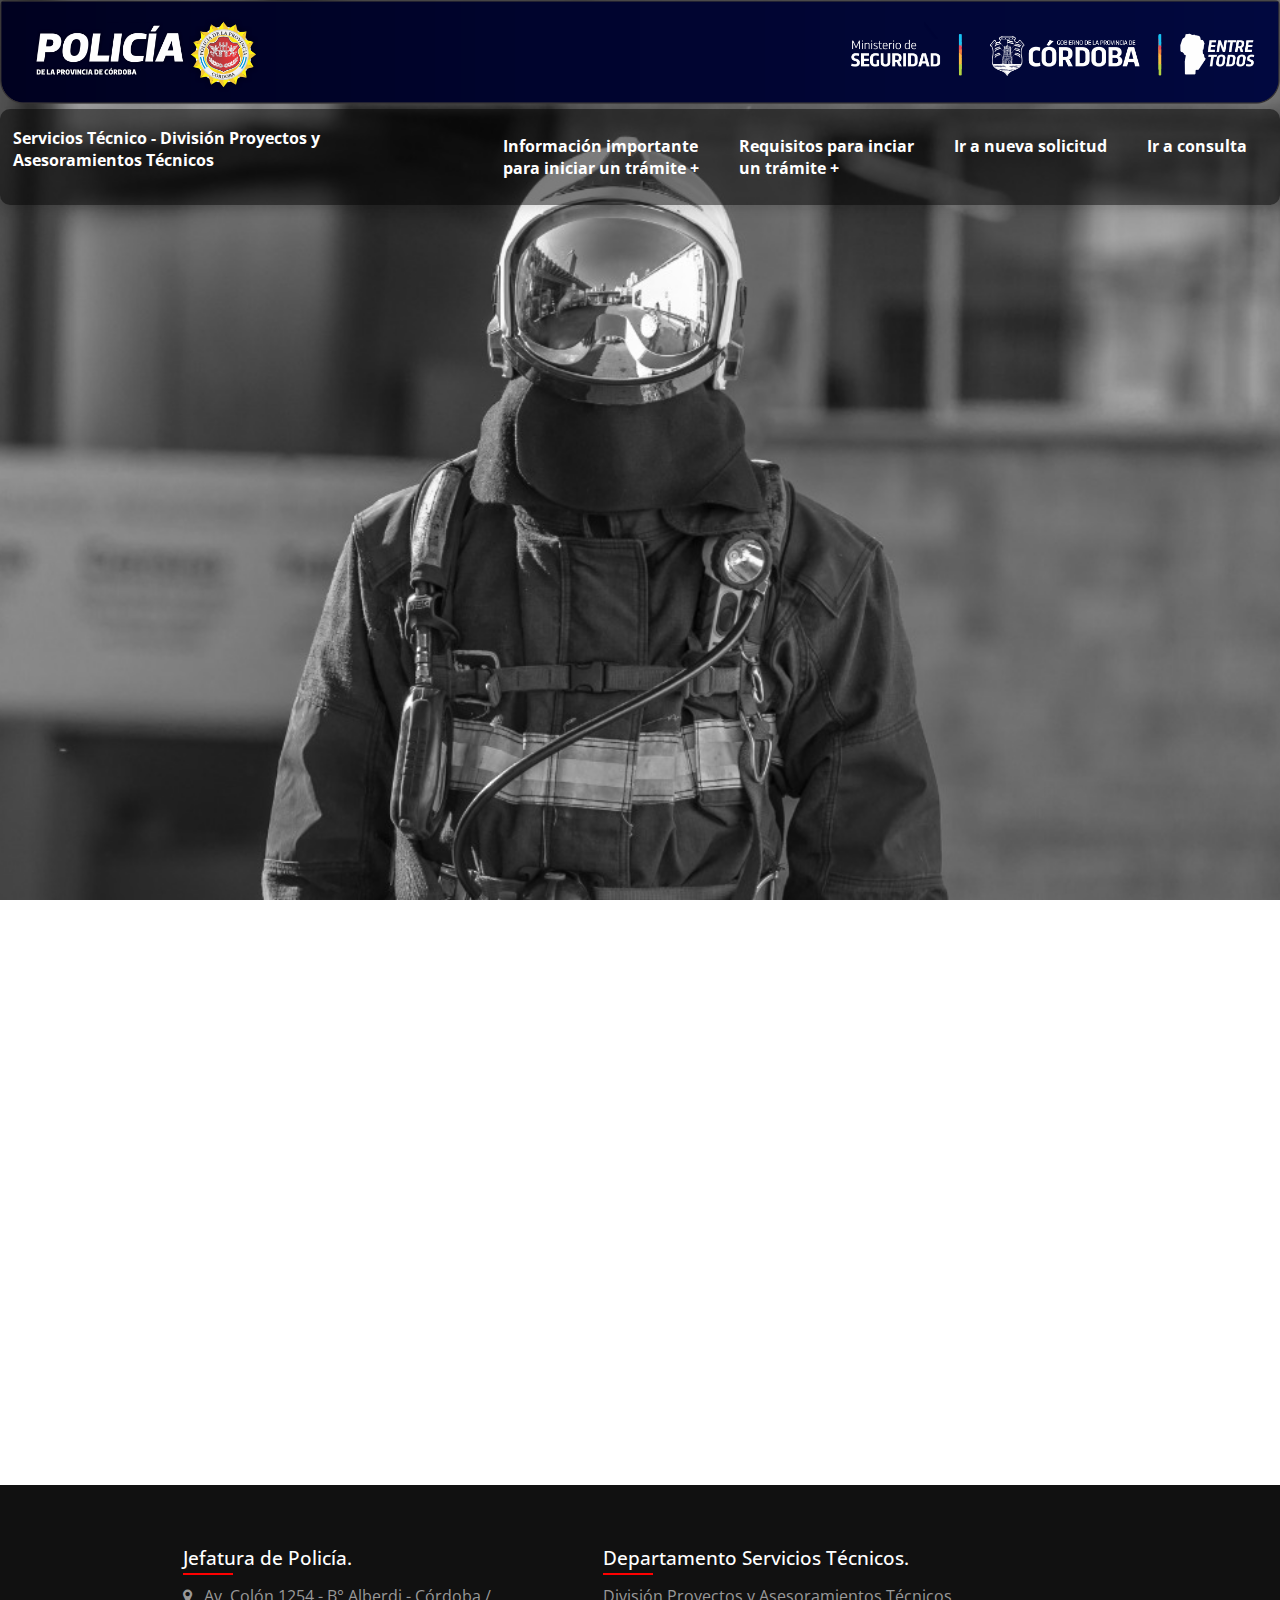
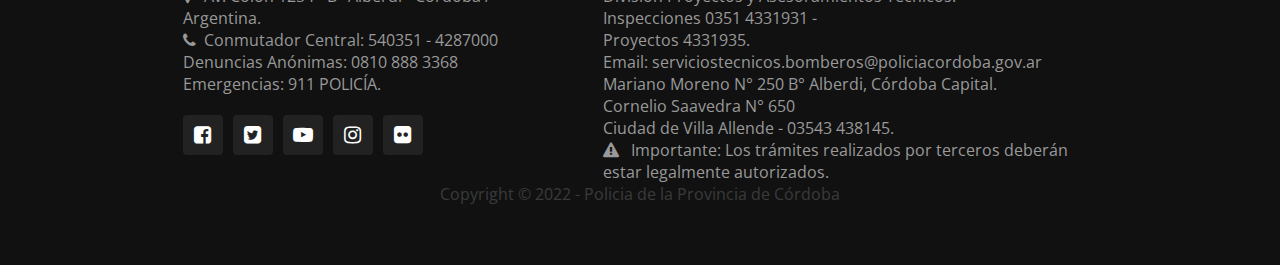
<file: index.html>
<!DOCTYPE html>
<html lang="en">
    <head>
        <title>Servicios Técnicos - División Proyectos y Asesoramientos Técnicos</title>
        <meta charset="UTF-8">
        <meta name="viewport" content="width=device-width, initial-scale=1">
        <meta name="robots" content="index, follow">
        <link rel="shortcut icon" href="./descarga.ico">
        <link rel="stylesheet" href="https://cdnjs.cloudflare.com/ajax/libs/font-awesome/4.7.0/css/font-awesome.min.css">
        <link href="https://stackpath.bootstrapcdn.com/font-awesome/4.7.0/css/font-awesome.min.css" rel="stylesheet" integrity="sha384-wvfXpqpZZVQGK6TAh5PVlGOfQNHSoD2xbE+QkPxCAFlNEevoEH3Sl0sibVcOQVnN" crossorigin="anonymous">
    </head>
    <style>
        @import url('https://fonts.googleapis.com/css2?family=Open+Sans&display=swap');
@import url('https://fonts.googleapis.com/css?family=Poppins:200,300,400,500,600,700,800,900&display=swap');
*{
    margin: 0;
    padding: 0;
    box-sizing: border-box;
    text-decoration: none;
    font-family: 'Open Sans', 'Poppins',sans-serif;  
}

.container-fondo{
    background: url(./fondo17.jpeg);
    background-repeat: no-repeat;
    background-size: cover;
    background-position: center center;
    background-attachment: fixed;

}

img {
    width: 100%;
    max-width: 1902vmax;
    min-width: 320px;
    min-height: 5vh;
    margin: auto;
    background-size: 100% ;
    position: relative;
    top: 0;
    left: 0;
    overflow: hidden;
    border-radius: 5px;
    padding: 0px;
}
  
header{
    position: relative;
    top:2; left: 0; right: 0;
    background-color: rgba(0, 0, 0, .5);
    box-shadow: 0 5px 10px rgba(0,0,0,.1);
    padding: 0px 1%;
    display: flex;
    align-items: center;
    justify-content: space-between;
    border-radius: 10px;
    z-index: 1000;
}

header .logo{
    display: flex;
    align-items: center;
    font-weight: bolder;
    color: #fff;
    font-size: 1rem;
}

header .navbar ul{
    list-style: none;
    font-weight: bolder;
    font-size: 1rem;
}

header .navbar ul li{
    position: relative;
    float: left;
    font-size: 1rem;
}
header .navbar ul li a{
    font-size: 1.25rem;
    padding: 1.25rem;
    color: #fff;
    display: block;
    font-size: 1rem;
}

header .navbar ul li a:hover{
    color: red;
}
header .navbar ul li ul{                                                  
    position: absolute;
    margin-top: 0.25rem;
    left: 0;
    width: 12.5rem;
    display: none;
    background-color: rgba(0, 0, 0, .5);
}

header .navbar ul li ul li{
    width: 100%;
    border-top: 0.063rem solid rgba(0, 0, 0, .1);
    border-top: 0.063rem solid red;
}
header .navbar ul li ul li ul{
    left:200px;
    top: 0;
}
header .navbar ul li:focus-within > ul,
header .navbar ul li:hover > ul{
    display:initial;
}

#menu-bar{
    display: none;
}

header label{
    font-size: 1.25rem;
    cursor: pointer;
    display: none;
    font-weight: bolder;
}
footer {
    top: 35rem;
    width: 100%;
    height: 100%;
    position: relative;
    bottom: 0;
    left: 0;
    padding: 2rem 8%;
    background-color: #0e0e0e;
    display: flex;
    justify-content: center;
    align-items: center;
    flex-direction: column;

}
.logo{
    height: 5rem;
    margin-bottom: 1rem;
}

.social-icons-container, .footer-menu-container {
    display: flex;
    justify-content: center;
    align-items: center;
    flex-wrap: wrap;
    margin-bottom: 1rem;
    margin-bottom: 1rem;

}

.social-icons-container{
    height: 3.125rem;
    width: 3.125rem;
    border-radius: 3.125rem;
    border: 0.063rem solid #f2f2f2;
    background-image: url(./facebook.png);
    background-position: center;
    background-size: 40%;
    background-repeat: no-repeat;
    margin: 1rem;
}
.social-icon:hover{
    background-color: #121212;
    filter: invert(1);
}
.social-icon:nth-of-type(2){
    background-image: url();
}
.social-icon:nth-of-type(3){
    background-image: url();
}
.social-icon:nth-of-type(4){
    background-image: url();
}

.footer-menu-container{
    list-style-type: none;
    color: #f2f2f2;
    font-size: 18px;
}
.menu-item{
    margin: 1rem 1.5rem;
    cursor: pointer;
    opacity: 0.6;
}
.menu-item:hover{
    opacity: 1;
}
.copyright{
    color: #f2f2f2;
    opacity: 0.3;
    text-align: center;
}

footer{
    top: 80rem;
    position: relative;
    width: 100%;
    height: auto;
    padding: 60px 100px;
    background: #111;
    display: flex;
    justify-content: space-between;
    flex-wrap: wrap;

}
footer .container{
    display: flex;
    justify-content: space-between;
    flex-wrap: wrap;
    flex-direction: row;
    right: 1.625rem;

}
footer .container .sec{
    margin-right: 1.875rem;
}
footer .container .sec.aboutus{
    width: 40%;
}
footer .container h3{
    position: relative;
    color: #fff;
    font-weight: 500;
    margin-bottom: 0.938rem;
}
footer .container h3:before{
    content: '';
    position: absolute;
    bottom: -0.313rem;
    left: 0;
    width: 3.125rem;
    height: 0.125rem;
    background: #f00;
}
footer p{
    color: #999;
    background-size: 2rem;
}


.sci{
    margin-top: 1.25rem;
    display: flex;
}

.sci li{
    list-style: none;

}

.sci li a{
    display:inline-block;
    width: 2.5rem;
    height: 2.5rem;
    background: #222;
    display: flex;
    justify-content: center;
    align-items: center;
    margin-right: 0.625rem;
    text-decoration: none;
    border-radius: 0.25rem;
}
.sci li a:hover{
    background: #f00;
}
.sci li a .fa{
    color: #fff;
    font-size: 1.25rem;
}
footer .container .sec .quickLinks{
    width: 15%;
    box-sizing: border-box;
}


.copyright{
    top: 2rem;
    width: 100%;
    /*background: black;*/
    text-align: center;
    color: #999;
    padding: -2px 100px;
    
}




@media(max-width:61.938rem){
    header{
        padding:1.25rem;
    }
    header label{
        display: initial;
        color: white;
    }
    header .navbar{
        position: absolute;
        top:100%; left:0; right:0;
        background: rgba(0, 0, 0, .1);
        display:none;
    }
    header .navbar ul li{
        width:100%;
        background: #0000;
        background-color: rgba(0, 0, 0, .5);
    }
    header .navbar ul li ul{
        position: relative;
        width:100%;
        background-color: rgba(0, 0, 0, .5);
    }
    header .navbar ul li ul li{
        background: rgba(0, 0, 0, 0,);
    }
    header .navbar ul li ul li ul{
        width:100%;
        left: 0;
    }
    #menu-bar:checked ~ .navbar{
        display: initial;
    }
    footer 
    {
        top: 34rem;
        padding: 40px;
        margin: auto;
    }
    footer .container
    {
        flex-direction: column;
    }
    footer .container .sec{
        margin-bottom: 40px;
    }
    footer .container .sec.sec.aboutus, .quickLinks
    {
        width: 100%;
        font-size: smaller;
    }
}

    </style>
    <body class="container-fondo">
        
            <div class="imagen-fondo">
                <picture>
                    <a href="https://www.policiacordoba.gov.ar/" target="_blank"><img
                            src="./top 1.png" alt="Banner de la policia de la de
                            Cordoba"></a>
                </picture>
                    <header>
                        <a href="#" class="logo">Servicios Técnico - División Proyectos y <br> Asesoramientos Técnicos</a>
                        <input type="checkbox" id="menu-bar">
                        <label for="menu-bar"><i class="fa fa-bars" style="font-size:15px;color:white"></i></label>
                        <nav class="navbar">
                            <ul>
                                <li><a href="#">Información importante <br> para iniciar un trámite +</a>
                                    <ul>
                                        <li><a href="#">Guía de requisitos</a></li>
                                    </ul>
                                </li>
                                <li><a href="#">Requisitos para inciar <br> un trámite +</a>
                                    <ul>
                                        <li><a href="#">Pedido de inspeccion anexo I</a></li>
                                        <li><a href="#">Pedido proyecto anezo II</a></li>
                                        <li><a href="#">Memoria descriptiva III</a></li>
                                        <li><a href="#">Plan de evacuacion IV</a></li>
                                    </ul>
                                </li>
                                <li><a href="solicitudD.html" target="_blank">Ir a nueva solicitud</a></li>
                                <li><a href="consulta.html" target="_blank">Ir a consulta</a></li>
                            </ul>   
                        </nav>
                    </header>
                <footer>
                    <div class="container">
                        <div class="sec aboutus">
                            <h3>Jefatura de Policía.</h3>
                            <p><i class="fa fa-map-marker" aria-hidden="true"></i>
                                &nbsp;&nbsp;Av. Colón 1254 - B° Alberdi -
                                Córdoba / Argentina. <br>
                                <i class="fa fa-phone" aria-hidden="true"></i>
                                &nbsp;Conmutador Central: 540351 - 4287000 <br>
                                Denuncias Anónimas: 0810 888 3368 <br>
                                Emergencias: 911 POLICÍA.</p>
                            <ul class="sci">
                                <li><a
                                        href="https://www.facebook.com/PoliciaCordobaArgentina/"
                                        target="_blank"><i class="fa
                                            fa-facebook-square"
                                            aria-hidden="true"></i></a></li>
                                <li><a href="https://twitter.com/PoliciaCbaOf"
                                        target="_blank"><i class="fa
                                            fa-twitter-square"
                                            aria-hidden="true"></i></a></li>
                                <li><a
                                        href="https://www.youtube.com/channel/UCuixUbpDlNtKnY8EYMn1BuA"
                                        target="_blank"><i class="fa
                                            fa-youtube-play" aria-hidden="true"></i></a></li>
                                <li><a
                                        href="https://www.instagram.com/policiacbaof/?hl=es-la"
                                        target="_blank"><i class="fa
                                            fa-instagram" aria-hidden="true"></i></a></li>
                                <li><a
                                        href="https://www.flickr.com/photos/policiacordoba/"
                                        target="_blank"><i class="fa fa-flickr"
                                            aria-hidden="true"></i></a></li>
                            </ul>
                        </div>
                        <div class="sec quickLinks">
                            <h3>Departamento Servicios Técnicos.</h3>
                            <p> División Proyectos y Asesoramientos Técnicos.<br>
                                Inspecciones 0351 4331931 - <br> Proyectos
                                4331935. <br>
                                Email:
                                serviciostecnicos.bomberos@policiacordoba.gov.ar
                                <br>
                                Mariano Moreno N° 250 B° Alberdi, Córdoba
                                Capital.<br>
                                Cornelio Saavedra N° 650 <br> Ciudad de Villa
                                Allende - 03543 438145. <br>
                                <i class="fa fa-exclamation-triangle"
                                    aria-hidden="true"></i>
                                &nbsp;&nbsp;Importante: Los trámites realizados
                                por terceros deberán <br> estar legalmente
                                autorizados.</p>
                        </div>
                    </div>       
                    <div class="copyright">
                        <p>Copyright © 2022 - Policia de la Provincia de Córdoba</p>
                    </div>
                </footer>
        
    </body>
</html>
</file>
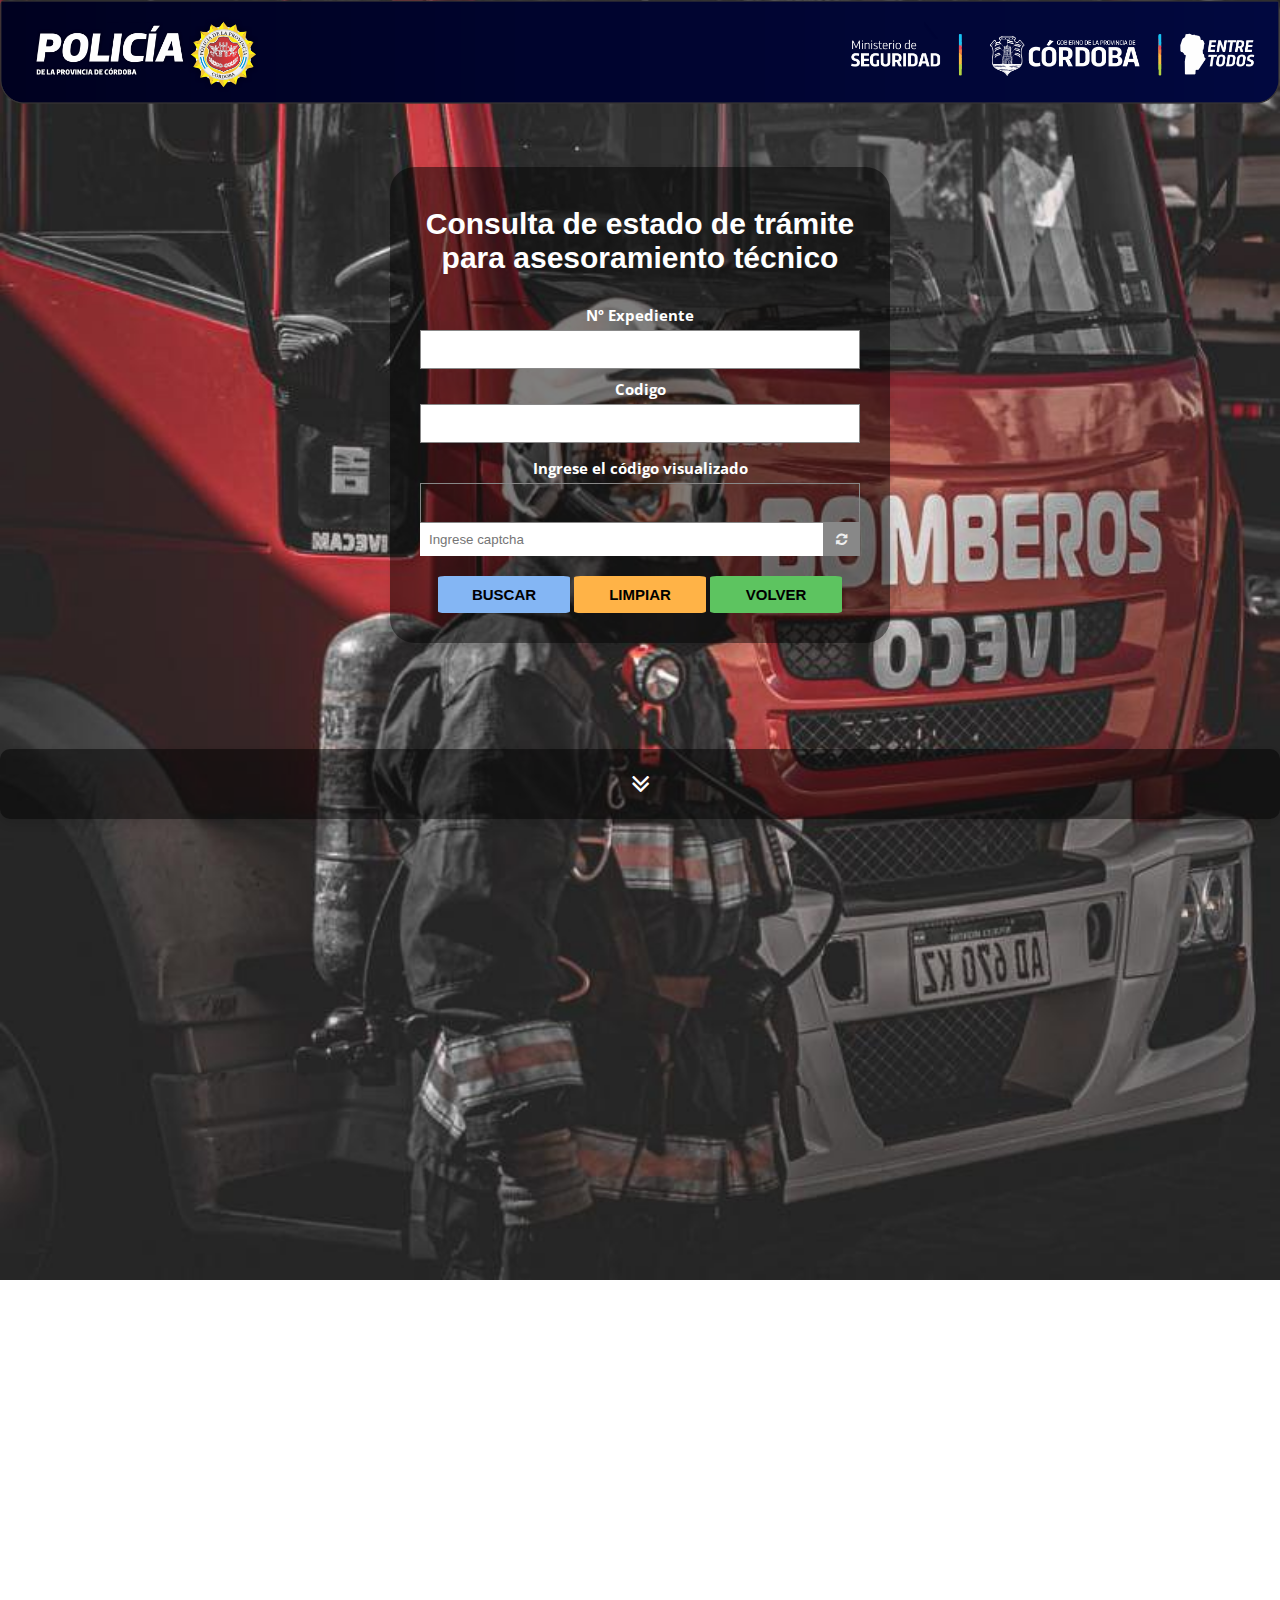
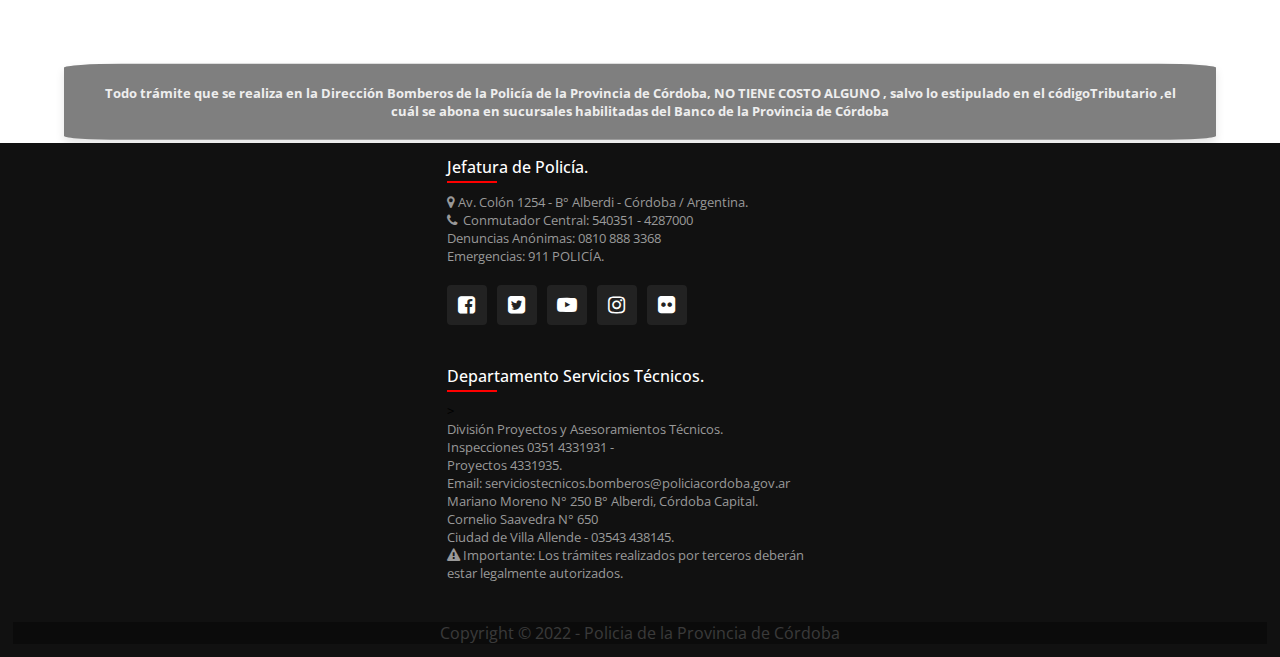
<file: consulta.html>
<!DOCTYPE html>
<html lang="en">
    <head>
        <meta charset="UTF-8">
        <meta http-equiv="X-UA-Compatible" content="IE=edge">
        <meta name="viewport" content="width=device-width, initial-scale=1.0">
        <meta name="robots" content="index, follow">
        <link rel="shortcut icon" href="./descarga.ico">
        <link href="https://stackpath.bootstrapcdn.com/font-awesome/4.7.0/css/font-awesome.min.css"
        rel="stylesheet" integrity="sha384-wvfXpqpZZVQGK6TAh5PVlGOfQNHSoD2xbE+QkPxCAFlNEevoEH3Sl0sibVcOQVnN" crossorigin="anonymous">
        <title>Consulta de Estado de Trámite Para Asesoramiento Técnico</title>
    </head>
    <style>
       @import url('https://fonts.googleapis.com/css2?family=Open+Sans&display=swap');
@import url('https://fonts.googleapis.com/css?family=Poppins:200,300,400,500,600,700,800,900&display=swap');
*{
    margin: 0;
    padding: 0;
    box-sizing: border-box;
    

}
.contenedor-gral{
    font-family: 'Open Sans', 'Poppins',sans-serif;
    background-image: url(./fondo12.jpeg);
    background-repeat: no-repeat;
    background-size: cover;
    background-position: center center;
    background-attachment: fixed;
}

img {
    width: 100%;
    max-width: 1902vmax;
    min-width: 320px;
    min-height: 5vh;
    margin: auto;
    background-size: 100% ;
    position: relative;
    top: 0;
    left: 0;
    overflow: hidden;
    border-radius: 5px;
    padding: 0px;
    
}

.login-form{
    position: absolute;
    top: 45%;
    left: 50%;
    transform: translate(-50%, -50%);
    width: 90%;
    max-width: 500px;
    background: rgba(0, 0, 0, .5);
    padding: 20px 30px;
    box-shadow: 0px 5px 10px rgba(0,0,0, 0.1);
    border-radius: 5%;
    text-align: center;
}

.login-form .form-title{
    font-family:"Monserrat", sans-serif;
    text-align: center;
    font-size: 30px;
    font-weight: 600;
    margin: 20px 0px 30px;
    color:white;
}

.login-form .form-input{
    margin:10px 0px;
}
.login-form .form-input label,
.login-form .captcha label{
    display: block;
    font-size: 15px;
    color: white;
    margin-bottom: 5px;
}
.login-form .form-input input{
    width: 100%;
    padding: 10px;
    border: 1px solid #888;
    font-size: 15px;
}
.login-form .captcha{
    margin:15px 0px;
}
.login-form .captcha .preview{
    color: #555;
    width: 100%;
    text-align: center;
    height: 40px;
    line-height: 40px;
    letter-spacing: 8px;
    border: 1px solid #888;
    font-family: "monospace";

}
.login-form .captcha .preview span{
    display: inline-block;
    user-select: none;
}
.login-form .captcha .captcha-form{
    display: flex;
}
.login-form .captcha .captcha-form input{
    width: 100%;
    padding: 8px;
    border: 1px solid white;
}
.login-form .captcha .captcha-form .captcha-refresh{
    width: 40px;
    border: none;
    outline: none;
    background: #888;
    color: #eee;
    cursor: pointer;
}

.login-form #login-btn1{
    margin-top: 5px;
    width: 30%;
    padding: 10px;
    border: none;
    outline: none;
    font-size: 15px;
    text-transform: uppercase;
    background: #84b6f4;
    cursor: pointer;
    border-radius: 5%;

}
.login-form #login-btn2{
    margin-top: 5px;
    width: 30%;
    padding: 10px;
    border: none;
    outline: none;
    font-size: 15px;
    text-transform: uppercase;
    background: #ffb347;
    cursor: pointer;
    border-radius: 5%;

}
.login-form #login-btn3{
    margin-top: 5px;
    width: 30%;
    padding: 10px;
    border: none;
    outline: none;
    font-size: 15px;
    text-transform: uppercase;
    background: #5dc460;
    cursor: pointer;
    border-radius: 5%;

}

.grilla{
    position: relative;
    top:640px; left: 0; right: 0;
    background-color: rgba(0, 0, 0, .5);
    box-shadow: 0 5px 10px rgba(0,0,0,.1);
    padding: 0px 1%;
    display: flex;
    align-items: center;
    justify-content: space-between;
    border-radius: 10px;
    z-index: 1000;
}
.grilla .logo{
    display: flex;
    align-items: center;
    font-weight: bolder;
    color: #fff;
    font-size: 1rem;
}


.grilla .navbar ul{
    list-style: none;
    font-weight: bolder;
    font-size: 1rem;
}

.grilla .navbar ul li{
    position: relative;
    float: left;
    font-size: smaller;

}
.grilla .navbar ul li{
    font-size: 0.25rem;
    padding: 1.25rem;
    color: #fff;
    display: block;
    font-size: 1rem;
}

.grilla .navbar ul li:hover{
    color: red;
}
.grilla .navbar ul li ul{                                                  
    position: absolute;
    margin-top: 2.25rem;
    left: 0;
    width: 12.5rem;
    display: none;
    background-color: rgba(0, 0, 0, .5);
}

.grilla .navbar ul li ul li{
    width: 100%;
    border-top: 0.063rem solid rgba(0, 0, 0, .1);
    border-top: 0.063rem solid red;
}
.grilla .navbar ul li ul li ul{
    left:200px;
    top: 0;
}
.grilla .navbar ul li:focus-within > ul,
.grilla .navbar ul li:hover > ul{
    display:initial;
}

#menu-bar{
    display: none;
}

.grilla label{
    font-size: 1.25rem;
    cursor: pointer;
    display: none;
    font-weight: bolder;
    font-size: smaller;

}

h5{
    position: relative;
    top: 100%;
    left: 50%;
    transform: translate(-50%, -20%);
    width: 90%;
    max-width: 1650px;
    background: rgba(0, 0, 0, .5);
    padding: 20px 30px;
    box-shadow: 0px 5px 10px rgba(0,0,0, 0.1);
    border-radius: 5%;
    text-align: center;
    font-weight: bolder;
    color: #eee;
    bottom: -800px;
}

footer {
    width: 100%;
    position: absolute;
    bottom: 0;
    left: 0;
    padding: 2rem 8%;
    background-color: #0e0e0e;
    display: flex;
    justify-content: center;
    align-items: center;
    flex-direction: column;

}
.logo{
    height: 80px;
    margin-bottom: 1rem;
}

.social-icons-container, .footer-menu-container {
    display: flex;
    justify-content: center;
    align-items: center;
    flex-wrap: wrap;
    margin-bottom: 1rem;
    margin-bottom: 1rem;

}

.social-icons-container{
    height: 50px;
    width: 50px;
    border-radius: 50px;
    border: 1px solid #f2f2f2;
    background-image: url(./facebook.png);
    background-position: center;
    background-size: 40%;
    background-repeat: no-repeat;
    margin: 1rem;
}
.social-icon:hover{
    background-color: #121212;
    filter: invert(1);
}
.social-icon:nth-of-type(2){
    background-image: url();
}
.social-icon:nth-of-type(3){
    background-image: url();
}
.social-icon:nth-of-type(4){
    background-image: url();
}

.footer-menu-container{
    list-style-type: none;
    color: #f2f2f2;
    font-size: 18px;
}
.menu-item{
    margin: 1rem 1.5rem;
    cursor: pointer;
    opacity: 0.6;
}
.menu-item:hover{
    opacity: 1;
}
.copyright{
    color: #f2f2f2;
    opacity: 0.3;
    text-align: center;
}

footer{
    top: 50rem;
    position: relative;
    width: 100%;
    height: auto;
    padding: 60px 100px;
    background: #111;
    display: flex;
    justify-content: space-between;
    flex-wrap: wrap;

}
footer .container{
    display: flex;
    justify-content: space-between;
    flex-wrap: wrap;
    flex-direction: row;
    right: 26px;

}
footer .container .sec{
    margin-right: 30px;
}
footer .container .sec.aboutus{
    width: 40%;
}
footer .container h3{
    position: relative;
    color: #fff;
    font-weight: 500;
    margin-bottom: 15px;
}
footer .container h3:before{
    content: '';
    position: absolute;
    bottom: -5px;
    left: 0;
    width: 50px;
    height: 2px;
    background: #f00;
}
footer p{
    color: #999;
    background-size: 2rem;
}


.sci{
    margin-top: 20px;
    display: flex;
}

.sci li{
    list-style: none;

}

.sci li a{
    display:inline-block;
    width: 40px;
    height: 40px;
    background: #222;
    display: flex;
    justify-content: center;
    align-items: center;
    margin-right: 10px;
    text-decoration: none;
    border-radius: 4px;
}
.sci li a:hover{
    background: #f00;
}
.sci li a .fa{
    color: #fff;
    font-size: 20px;
}
footer .container .sec .quickLinks{
    width: 15%;
    box-sizing: border-box;
}


.copyright{
    bottom: 15px;
    width: 100%;
    background: black;
    text-align: center;
    color: #999;
    padding: -2px 100px;
    
}
@media (max-width: 991px ){       
    .grilla{
        padding:1.25rem;
    }
    .grilla label{
        display: initial;
        color: white;
        margin: 0px auto;
        
    }
    .grilla .navbar{
        position: absolute;
        top:100%; left:0; right:0;
        background: rgba(0, 0, 0, .1);
        display:none;
    }
    .grilla .navbar ul li{
        width:100%;
        background: #0000;
        background-color: rgba(0, 0, 0, .5);
    }
    .grilla .navbar ul li ul{
        position: relative;
        width:100%;
        background-color: rgba(0, 0, 0, .5);
    }
    .grilla .navbar ul li ul li{
        background: rgba(0, 0, 0, 0,);
    }
    .grilla .navbar ul li ul li ul{
        width:100%;
        left: 0;
    }
    #menu-bar:checked ~ .navbar{
        display: initial;
    }

    h5{
        position: relative;
        bottom: -1500px;
    }

    footer 
    {
        padding: 13px;
        margin: auto;
        top:93rem;
        left: 0px;

        display: flex;
        justify-content: space-between;
        flex-wrap: wrap;

    }
    footer .container
    {
        flex-direction: column;
    }
    footer .container .sec{
        margin-bottom: 40px;
    }
    footer .container .sec.sec.aboutus, .quickLinks
    {
        width: 100%;
        font-size: smaller;
    }
}


@media (max-width: 1720px ){       
    .grilla{
        padding:1.25rem;
    }
    .grilla label{
        display: initial;
        color: white;
        margin: 0px auto;
    }
    .grilla .navbar{
        position: absolute;
        top:100%; left:0; right:0;
        background: rgba(0, 0, 0, .1);
        display:none;
    }
    .grilla .navbar ul li{
        width:100%;
        background: #0000;
        background-color: rgba(0, 0, 0, .5);
    }
    .grilla .navbar ul li ul{
        position: relative;
        width:100%;
        background-color: rgba(0, 0, 0, .5);
    }
    .grilla .navbar ul li ul li{
        background: rgba(0, 0, 0, 0,);
    }
    .grilla .navbar ul li ul li ul{
        width:100%;
        left: 0;
    }
    #menu-bar:checked ~ .navbar{
        display: initial;
    }

    h5{
        position: relative;
        bottom: -1500px;
    }

    

    footer 
    {
        padding: 13px;
        margin: auto;
        top:93rem;
        left: 0px;

        display: flex;
        justify-content: space-between;
        flex-wrap: wrap;

    }
    footer .container
    {
        flex-direction: column;
    }
    footer .container .sec{
        margin-bottom: 40px;
    }
    footer .container .sec.sec.aboutus, .quickLinks
    {
        width: 100%;
        font-size: smaller;
    }
}
 
    </style>
    <body class="contenedor-gral">
            <!--BANNER DE LA POLICIA--> 
                <div class="imagen-fondo">
                    <picture>
                        <a href="https://www.policiacordoba.gov.ar/" target="_blank"><img
                                src="./top 1.png" alt="Banner de la policia de la de
                                Cordoba"></a>
                    </picture>
                    <div class="login-form">
                        <div class="form-title">
                            Consulta de estado de trámite para asesoramiento técnico
                        </div>
                        <div class="form-input">
                            <label for="username"><b>Nº Expediente</b></label>
                            <input type="text" id="username">
                        </div>
                        <div class="form-input">
                            <label for="text"><b>Codigo</b></label>
                            <input type="text" id="password">
                        </div>
                        <div class="captcha">
                        <label for="captcha-input"><b>Ingrese el código visualizado</b></label> 
                        <div class="preview"></div>
                        <div class="captcha-form">
                                <input type="text" id="captcha-form" placeholder="Ingrese captcha">
                                <button class="captcha-refresh">
                                <i class="fa fa-refresh"></i></button>
                        </div>
                        </div>
                        <div class="form-input">
                            <button id="login-btn1"><b>Buscar</b></button>
                            <button id="login-btn2"><b>Limpiar</b></button>
                            <button id="login-btn3"><b>Volver</b></button>
                        </div>
                    </div>
                    <div class="grilla">
                        <input type="checkbox" id="menu-bar">
                        <label for="menu-bar"><i class="fa fa-angle-double-down" aria-hidden="true" style="font-size:30px;color:white"></i><!--<i class="fa fa-bars" style="font-size:15px;color:white"></i>--></label>
                        <nav class="navbar">
                            <ul>
                                <li><span><b>N° Expediente Web</b></span>
                                    <ul>
                                        <li>#</li>
                                    </ul>
                                </li>
                                <li><span><b>Nombre razon social</b></span>
                                    <ul>
                                        <li>#</li>
                                    </ul>
                                </li>
                                <li><span><b>Teléfono</b></span>
                                    <ul>
                                        <li>#</li>
                                    </ul>
                                </li>   
                                <li><span><b>Correo electronico</b></span>
                                    <ul>
                                        <li>#</li>
                                    </ul>
                                </li>
                                <li><span><b>Fecha ingreso</b></span>
                                    <ul>
                                        <li>#</li>
                                    </ul>
                                </li>
                                <li><span><b>Domicilio</b></span>
                                    <ul>
                                        <li>#</li>
                                    </ul>
                                </li>
                                <li><span><b>Numero</b></span>
                                    <ul>
                                        <li>#</li>
                                    </ul>
                                </li>
                                <li><span><b>Apellido tramitador</b></span>
                                    <ul>
                                        <li>#</li>
                                    </ul>
                                </li>
                                <li><span><b>Nombre tramitador</b></span>
                                    <ul>
                                        <li>#</li>
                                    </ul>
                                </li>
                                <li><span><b>DNI</b></span>
                                    <ul>
                                        <li>#</li>
                                    </ul>
                                </li>
                                <li><span><b>Estado</b></span>
                                    <ul>
                                        <li>#</li>
                                    </ul>
                                </li>
                                <li><span><b>Referencia Estado</b></span>
                                    <ul>
                                        <li>#</li>
                                    </ul>
                                </li>
                            </ul>   
                        </nav>
                    </div>
                    <h5>Todo trámite que se realiza en la  Dirección Bomberos de la Policía de la Provincia de Córdoba, NO TIENE COSTO ALGUNO , salvo lo estipulado en el códigoTributario ,el cuál se abona en sucursales habilitadas del Banco de la Provincia de Córdoba</h5>

                    <footer>
                        <div class="container">
                                <div class="sec aboutus">
                                    <h3>Jefatura de Policía.</h3>
                                        <p><i class="fa fa-map-marker" aria-hidden="true"></i>
                                        Av. Colón 1254 - B° Alberdi -
                                        Córdoba / Argentina. <br>
                                        <i class="fa fa-phone" aria-hidden="true"></i>
                                        &nbsp;Conmutador Central: 540351 - 4287000 <br>
                                        Denuncias Anónimas: 0810 888 3368 <br>
                                        Emergencias: 911 POLICÍA.</p>
                                    <ul class="sci">
                                        <li><a
                                            href="https://www.facebook.com/PoliciaCordobaArgentina/"
                                            target="_blank"><i class="fa
                                                fa-facebook-square"
                                                aria-hidden="true"></i></a></li>
                                        <li><a href="https://twitter.com/PoliciaCbaOf"
                                            target="_blank"><i class="fa
                                                fa-twitter-square"
                                                aria-hidden="true"></i></a></li>
                                        <li><a
                                            href="https://www.youtube.com/channel/UCuixUbpDlNtKnY8EYMn1BuA"
                                            target="_blank"><i class="fa
                                                fa-youtube-play" aria-hidden="true"></i></a></li>
                                        <li><a
                                            href="https://www.instagram.com/policiacbaof/?hl=es-la"
                                            target="_blank"><i class="fa
                                                fa-instagram" aria-hidden="true"></i></a></li>
                                        <li><a
                                            href="https://www.flickr.com/photos/policiacordoba/"
                                            target="_blank"><i class="fa fa-flickr"
                                                aria-hidden="true"></i></a></li>
                                    </ul>
                                </div>
                                <div class="sec quickLinks">
                                    <h3>Departamento Servicios Técnicos.</h3>>
                                    <p> División Proyectos y Asesoramientos Técnicos.<br>
                                    Inspecciones 0351 4331931 - <br> Proyectos
                                    4331935. <br>
                                    Email:
                                    serviciostecnicos.bomberos@policiacordoba.gov.ar
                                    <br>
                                    Mariano Moreno N° 250 B° Alberdi, Córdoba
                                    Capital.<br>
                                    Cornelio Saavedra N° 650 <br> Ciudad de Villa
                                    Allende - 03543 438145. <br>
                                    <i class="fa fa-exclamation-triangle"
                                        aria-hidden="true"></i>
                                    Importante: Los trámites realizados
                                    por terceros deberán <br> estar legalmente
                                    autorizados.
                                    </p>
                                </div>
                        </div>
                        <div class="copyright">
                            <p>Copyright © 2022 - Policia de la Provincia de Córdoba
                            </p>
                        </div>        
                    </footer> 
                        <!--Este codigo Front-end fue dessarrollado por el DEPARTAMENTO INNOVACIONES TECNOLOGICAS-->
    </body>
</html>
</file>
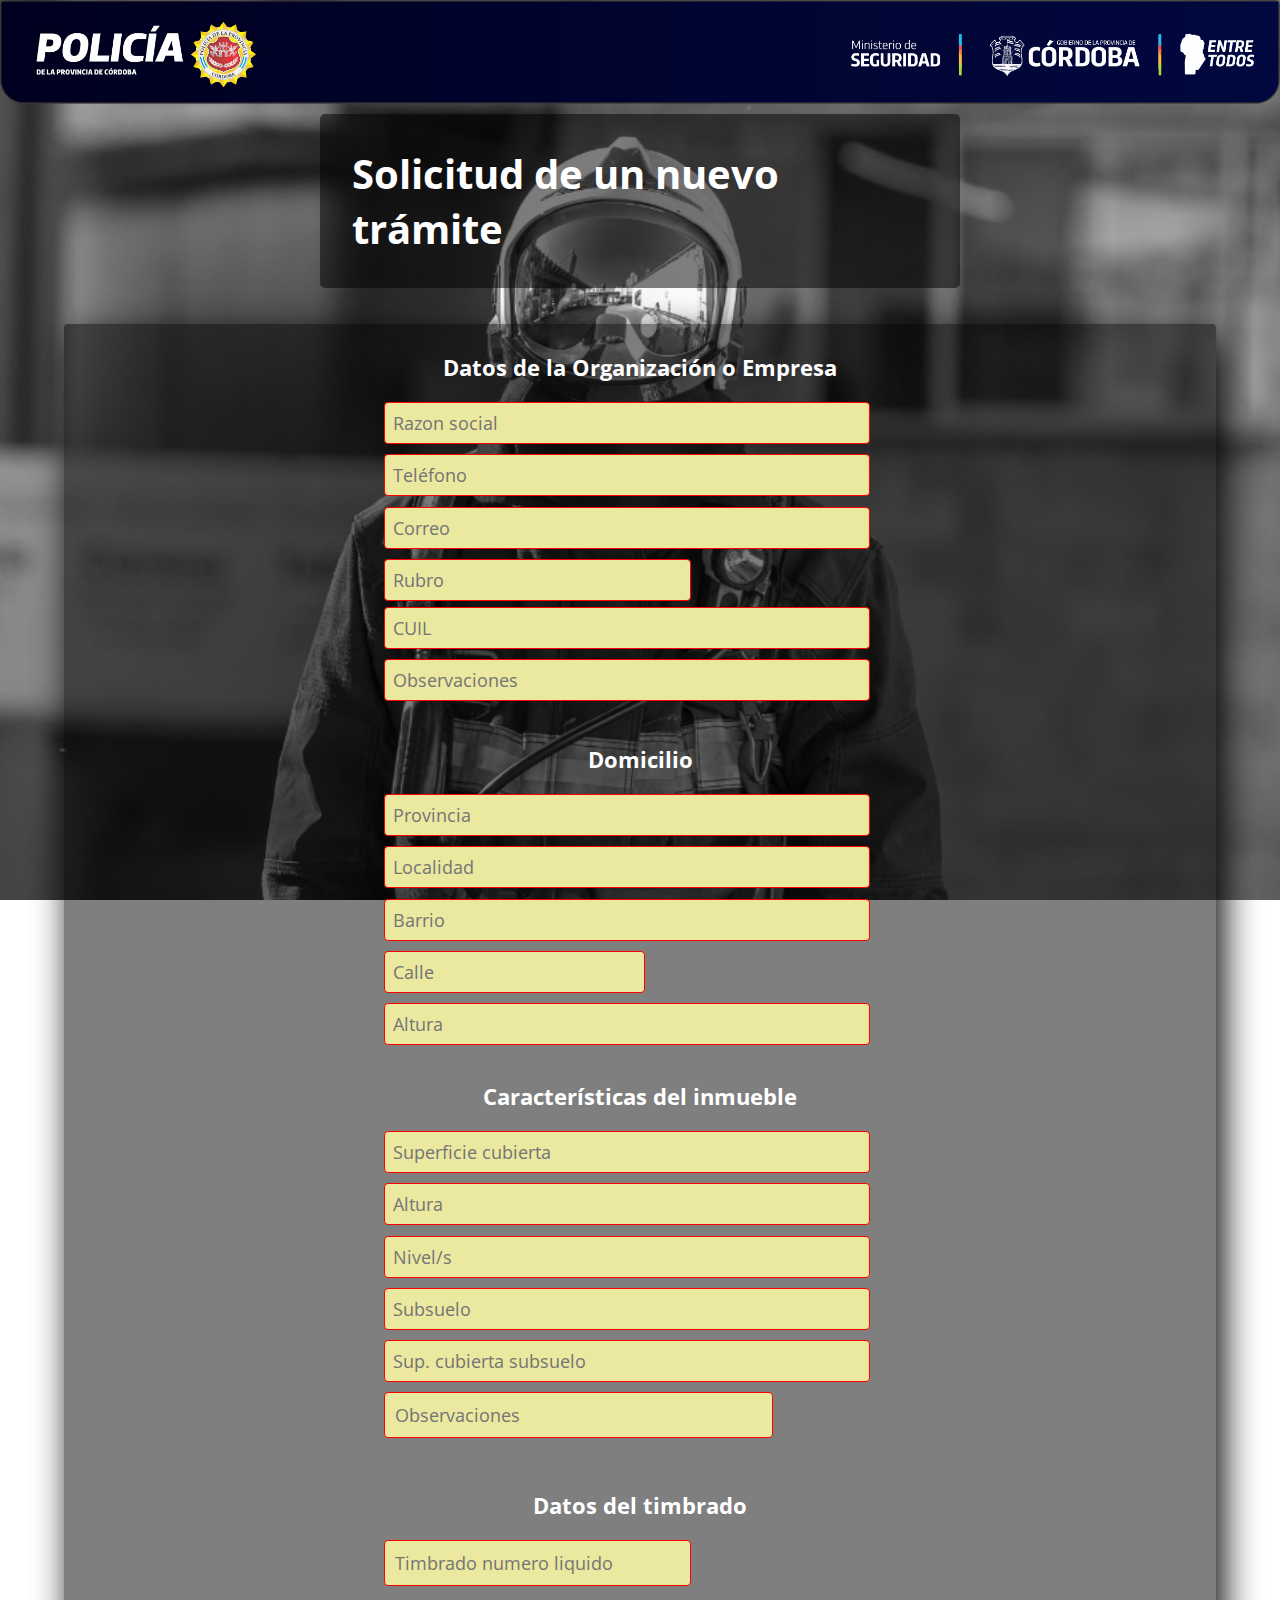
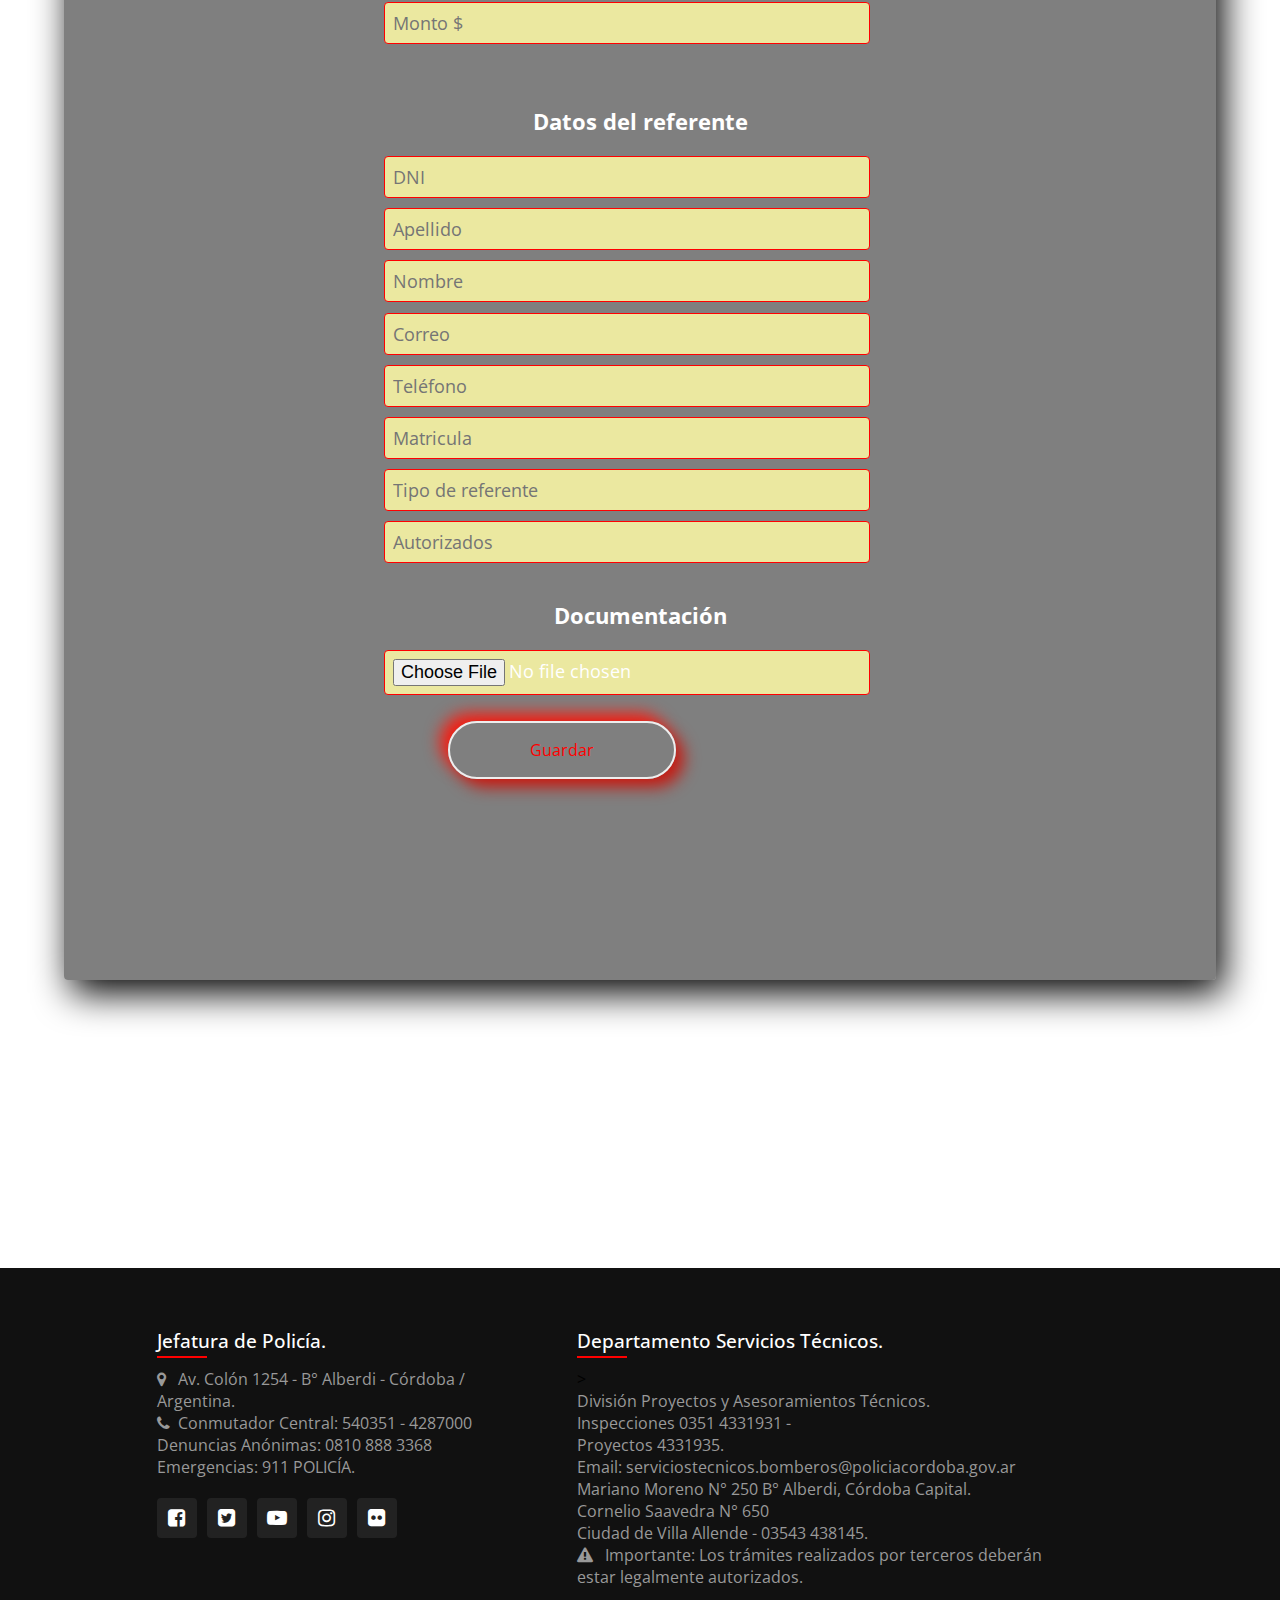
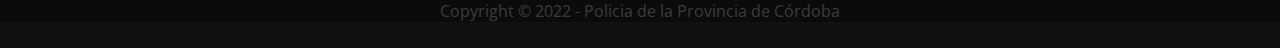
<file: nuevasolicitud.html>
<!DOCTYPE html>
<html lang="en">
    <head>
        <title>Solicitud de un nuevo trámite</title>
        <meta charset="UTF-8">
        <meta name="viewport" content="width=device-width, user-scalable=no, initial-scale=1.0, maximum-scale=1.0, minimum-scale=1.0">
        <meta name="robots" content="index, follow">
        <link rel="shortcut icon" href="./descarga.ico">
        <link href="./estilos.css" rel="stylesheet">
        <link href="https://stackpath.bootstrapcdn.com/font-awesome/4.7.0/css/font-awesome.min.css" rel="stylesheet" integrity="sha384-wvfXpqpZZVQGK6TAh5PVlGOfQNHSoD2xbE+QkPxCAFlNEevoEH3Sl0sibVcOQVnN" crossorigin="anonymous">
    </head>
        <title>Solicitud de un nuevo trámite</title>
    </head>
    <body>
        <div class="contenedor-gral">                                                                             <!-- BANNER DE LA POLICIA -->
            <div class="imagen-fondo">
                <picture>
                    <a href="https://www.policiacordoba.gov.ar/" target="_blank"><img src="./top 1.png" alt="Banner de la policia de la de Cordoba"></a>
                </picture> 
                                                                                     <!--MENU HORIZONTAL Y DESPLEGABLE-->
                <nav>
                    <ul class="menu-horizontal">
                        <h1>Solicitud de un nuevo trámite</h1>
                    </ul>          
                <!--FORMULARIO-->                                                                          
                </nav> 
                <section class="form-register">
                    <div class="container-one">
                        <h4>Datos de la Organización o Empresa</h4>
                        <input class="controls" type="text" name="razon-social" id="razon-social" placeholder="Razon social" required>
                        <input class="controls" type="tel" name="teléfono" id="teléfono" placeholder="Teléfono" required>
                        <input class="controls" type="email" name="email" id="email" placeholder="Correo" required>
                        <input class="dropdown-dom" type="search" name="dropdown" id="dropdown" placeholder="Rubro" required>
                        <input class="controls" type="number" name="cuil" id="cuil" placeholder="CUIL" required>
                        <input class="controls" type="text" name="" id="observaciones" placeholder="Observaciones" required>
                    </div>
                    <div class="container-two">
                        <h4>Domicilio</h4>
                        <input class="controls" type="text" name="provincia" id="provincia" placeholder="Provincia" required>
                        <input class="controls" type="text" name="localidad" id="localidad" placeholder="Localidad" required>
                        <input class="controls" type="text" name="barrio" id="bario" placeholder="Barrio" required>
                        <input class="calle" type="text" name="calle" id="calle" placeholder="Calle" required>
                        <input class="controls" type="number" min="10" max="10000" name="altura" id="altura" placeholder="Altura" required>
                    </div>    
                    <div class="container-three">
                        <h4>Características del inmueble</h4>
                        <input class="controls" type="text" name="superficie-cubierta" id="superficie-cubierta" placeholder="Superficie cubierta" required>
                        <input class="controls" type="text" name="altura" id="altura" placeholder="Altura" required>
                        <input class="controls" type="text" name="nivel" id="nivel" placeholder="Nivel/s" required>
                        <input class="controls" type="text" name="subsuelo" id="subsuelo" placeholder="Subsuelo" required>
                        <input class="controls" type="text" name="superficiecubierta" id="superficie-cubierta" placeholder="Sup. cubierta subsuelo" required> <br>
                        <input class="observacioness" type="text" name="" id="observacioness" placeholder="Observaciones" required>
                    </div>
                    <div class="container-four">    
                        <h4>Datos del timbrado</h4>
                        <input class="timbrado" type="text" name="timbrado" id="timbrado" placeholder="Timbrado numero liquido" required>
                        <input class="controls" type="text" name="monto" id="monto" placeholder="Monto $" required>
                    </div>
                    <div class="container-five">
                        <h4>Datos del referente</h4>
                        <input class="controls" type="number" min="42499022" max="99499022" name="dni" id="dni" placeholder="DNI" required>
                        <input class="controls" type="text" name="apellido" id="apellido" placeholder="Apellido" required>
                        <input class="controls" type="text" name="nombre" id="nombre" placeholder="Nombre" required>
                        <input class="controls" type="email" name="email" id="email" placeholder="Correo" required>
                        <input class="controls" type="tel" name="teléfono" id="teléfono" placeholder="Teléfono" required>       
                        <input class="controls" type="number" name="matricula" id="matricula" placeholder="Matricula" required>
                        <input class="controls" type="text" name="referente" id="dropdown-tr-dr" placeholder="Tipo de referente" required>
                        <input class="controls" type="text" name="autorizados" id="dropdown-a-dr" placeholder="Autorizados" required>
                    </div>
                    <div class="container-six">
                        <h4>Documentación</h4>
                        <input class="controls" type="file" name="archivos" id="archivos" required>
                        <a href="#"><input class="botons" type="submit" value="Guardar"></a>
                    </div>
                </section>        
                                                                                        <!--PIE DE PAGINA-->        
                <footer>
                    <div class="container">
                        <div class="sec aboutus">
                            <h3>Jefatura de Policía.</h3>    
                                <p><i class="fa fa-map-marker" aria-hidden="true"></i> &nbsp;&nbsp;Av. Colón 1254 - B° Alberdi - Córdoba / Argentina. <br>
                                <i class="fa fa-phone" aria-hidden="true"></i> &nbsp;Conmutador Central: 540351 - 4287000 <br> Denuncias Anónimas: 0810 888 3368 <br> Emergencias: 911 POLICÍA.</p>
                            <ul class="sci">
                                <li><a href="https://www.facebook.com/PoliciaCordobaArgentina/" target="_blank"><i class="fa fa-facebook-square" aria-hidden="true"></i></a></li>
                                <li><a href="https://twitter.com/PoliciaCbaOf" target="_blank"><i class="fa fa-twitter-square" aria-hidden="true"></i></a></li>
                                <li><a href="https://www.youtube.com/channel/UCuixUbpDlNtKnY8EYMn1BuA" target="_blank"><i class="fa fa-youtube-play" aria-hidden="true"></i></a></li>
                                <li><a href="https://www.instagram.com/policiacbaof/?hl=es-la" target="_blank"><i class="fa fa-instagram" aria-hidden="true"></i></a></li>
                                <li><a href="https://www.flickr.com/photos/policiacordoba/" target="_blank"><i class="fa fa-flickr" aria-hidden="true"></i></a></li>
                            </ul>
                        </div>
                        <div class="sec quickLinks">
                            <h3>Departamento Servicios Técnicos.</h3>>
                            <p> División Proyectos y Asesoramientos Técnicos.<br> 
                                Inspecciones 0351 4331931 - <br> Proyectos 4331935. <br>
                                Email: serviciostecnicos.bomberos@policiacordoba.gov.ar <br>
                                Mariano Moreno N° 250 B° Alberdi, Córdoba Capital.<br>
                                Cornelio Saavedra N° 650 <br> Ciudad de Villa Allende - 03543 438145. <br>
                                <i class="fa fa-exclamation-triangle" aria-hidden="true"></i> &nbsp;&nbsp;Importante: Los trámites realizados por terceros deberán <br> estar legalmente autorizados.</p>
                        </div>       
                    </div>
   
                </footer>
                    <div class="copyright">
                        <p>Copyright © 2022 - Policia de la Provincia de Córdoba </p>
                    </div>
                <!-- Este codigo Front fue escrito por el Cabo primero Bujedo Javier 📞351-2130041--> 
            </div>
        </div> 
    </body>
</html>
</file>
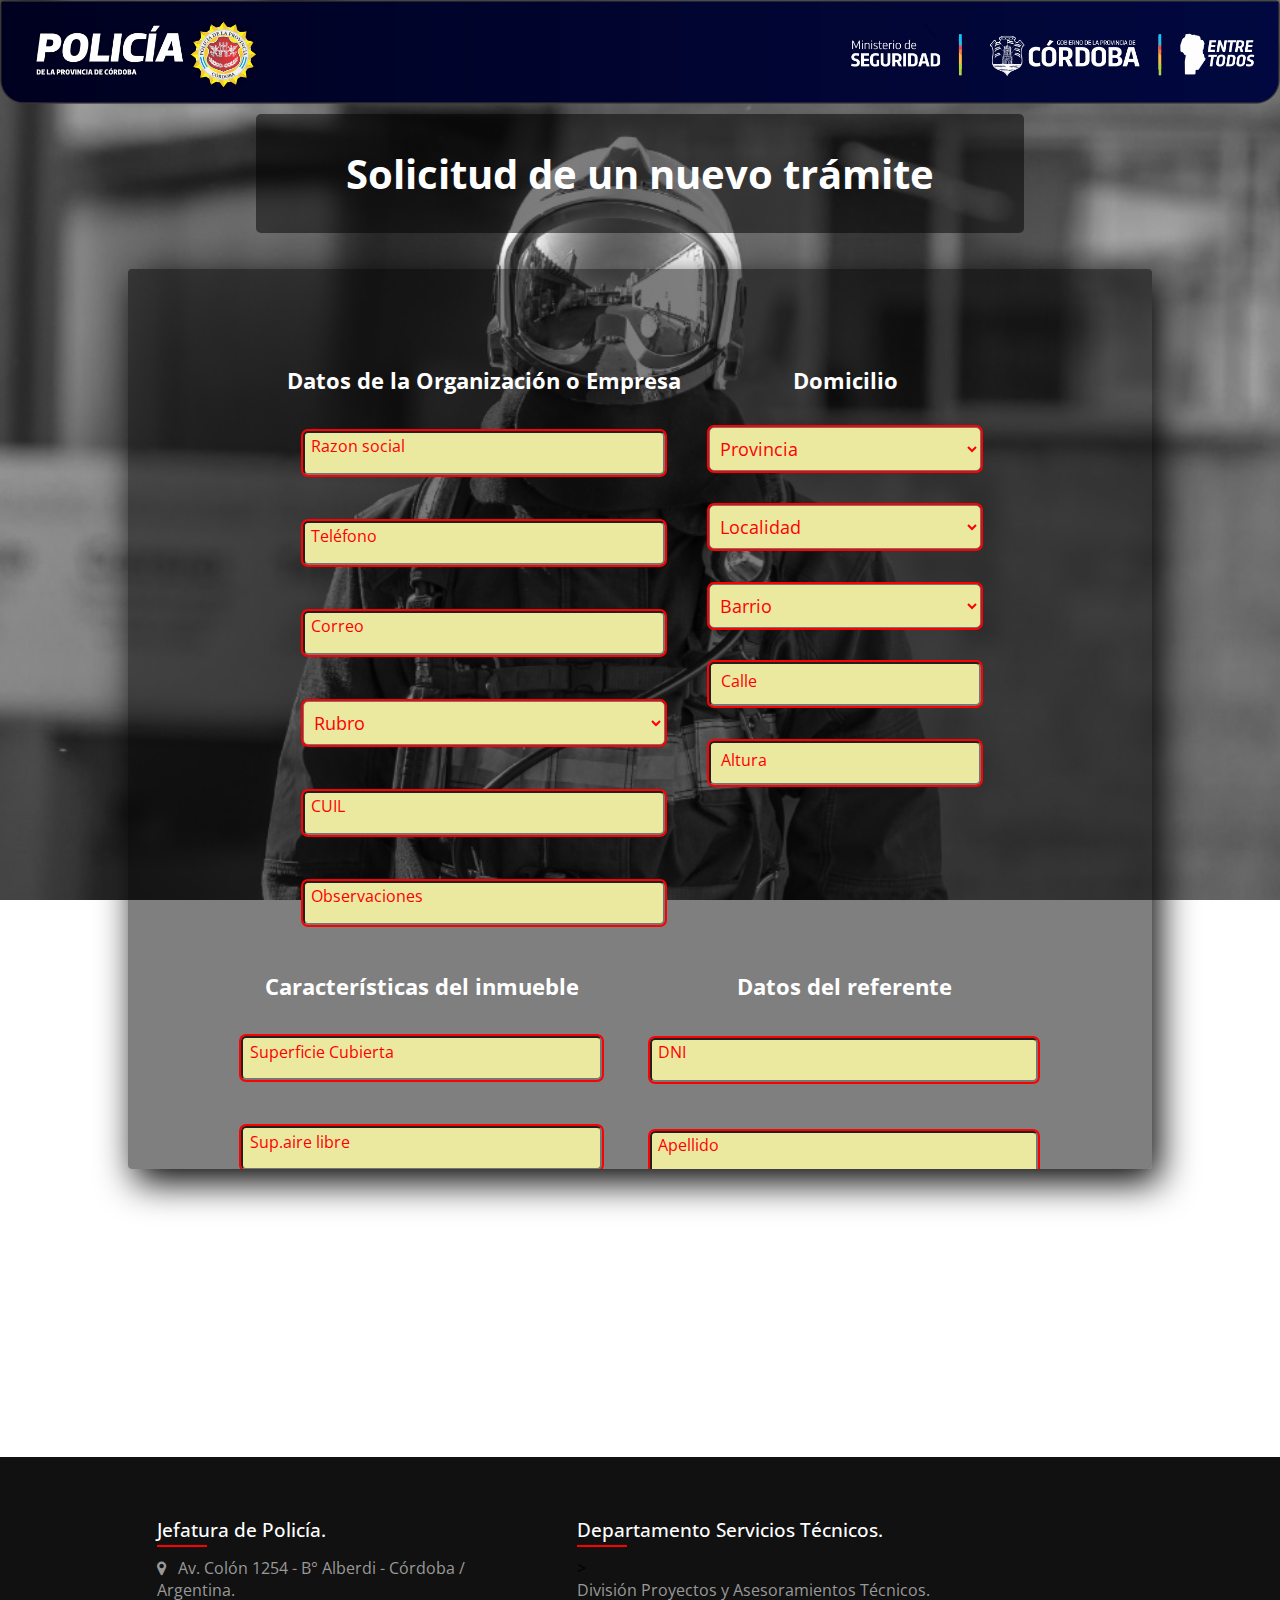
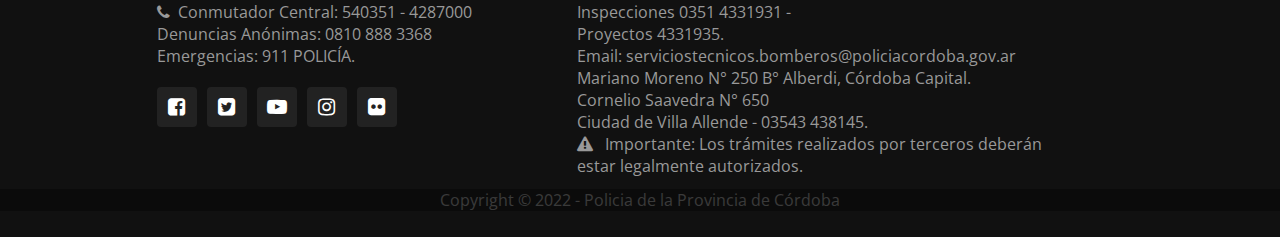
<file: solicitudD.html>
<!DOCTYPE html>
<html lang="en">
    <head>
        <title>Solicitud de un nuevo trámite</title>
        <meta charset="UTF-8">
        <meta name="viewport" content="width=device-width, user-scalable=no,
            initial-scale=1.0, maximum-scale=1.0, minimum-scale=1.0">
        <meta name="robots" content="index, follow">
        <link rel="shortcut icon" href="./descarga.ico">
        <link href="./estilo1.css" rel="stylesheet">
        <link
            href="https://stackpath.bootstrapcdn.com/font-awesome/4.7.0/css/font-awesome.min.css"
            rel="stylesheet"
            integrity="sha384-wvfXpqpZZVQGK6TAh5PVlGOfQNHSoD2xbE+QkPxCAFlNEevoEH3Sl0sibVcOQVnN"
            crossorigin="anonymous">
    </head>
    <title>Solicitud de un nuevo trámite</title>
</head>
<body class="contenedor-gral">
    <!-- BANNER DE LA POLICIA -->
        <div class="imagen-fondo">
            <picture>
                <a href="https://www.policiacordoba.gov.ar/" target="_blank"><img
                        src="./top 1.png" alt="Banner de la policia de la de
                        Cordoba"></a>
            </picture>
            <!--MENU HORIZONTAL Y DESPLEGABLE-->
            <nav>
                <ul class="menu-horizontal">
                    <h1>Solicitud de un nuevo trámite</h1>
                </ul>
                <!--FORMULARIO-->
            </nav>
            <section class="form-register">

                <div class="container-one">
                    <h4>Datos de la Organización o Empresa</h4>
                    <div class="form_box">
                        <input class="controls" type="text" name="razon-social"
                            id="textSocial" placeholder=" " required><label
                            class="form_label">Razon social</label>
                    </div>
                    <div class="form_box">
                        <input class="controls" type="tel" name="teléfono"
                            id="teléfono" placeholder=" " required><label
                            for="textUser" class="form_label">Teléfono</label>
                    </div>
                    <div class="form_box">
                        <input class="controls" type="email" name="email"
                            id="email" placeholder=" " required><label for=""
                            class="form_label">Correo</label>
                    </div>
                        <div class="form_box">
                            <select class="dropdown-dom" type="search"
                                name="dropdown" id="dropdown" placeholder=" "
                                required>
                                        <option class=form_label value=""autocomplete="" >Rubro</option>
                                        <option value="">SALON DE FIESTAS</option>
                                        <option value="">ESTABLECIMIENTO EDUCATIVO</option>
                                        <option value="">ESTACION DE SERVICIO</option>
                                        <option value="">EDIFICIO</option>
                                        <option value="">LOCAL BAILABLE/DISCO/PUB/ETC</option>
                                        <option value="">RESTAURANTE</option>
                                        <option value="">CONCESIONARIA</option>
                                        <option value="">PLAYA DE ESTACIONAMINETO</option>
                                        <option value="">SALON</option>
                                        <option value="">COMERCIO</option>
                                        <option value="">ESTABLECIMIENTO DEPORTIVO</option>
                                        <option value="">MINI-MERCADO</option>
                            </select>
                        </div>
                    <div class="form_box">
                        <input class="controls" type="number" name="cuil"
                            id="cuil" placeholder=" " required><label for=""
                            class="form_label">CUIL</label>
                    </div>
                    <div class="form_box">
                        <input class="controls" type="text" name=""
                            id="observaciones" placeholder=" " required><label
                            for="" class="form_label">Observaciones</label>
                    </div>
                </div>

                <div class="container-two">
                    <h4>Domicilio</h4>

                    <div class="form_box">
                        <select class="dropdown-dom" type="search"
                        name="dropdown" id="dropdown" placeholder=" "
                        required>
                                <option class=form_label value="">Provincia</option>
                                <option value="">Jujuy</option>
                                <option value="">Salta</option>
                                <option value="">Tucuman</option>
                                <option value="">Santiago del Estero</option>
                                <option value="">La Rioja</option>
                                <option value="">Catamarca</option>
                                <option value="">Formosa</option>
                                <option value="">El Chaco</option>
                                <option value="">Corrientes</option>
                                <option value="">Entre Rios</option>
                                <option value="">Misiones</option>
                                <option value="">Santa Fé</option>
                                <option value="">San Juan</option>
                                <option value="">Mendoza</option>
                                <option value="">Córdoba</option>
                                <option value="">Buenos Aires</option>
                                <option value="">San Luis</option>
                                <option value="">La Pampa</option>
                                <option value="">Rio Negro</option>
                                <option value="">Chubut</option>
                                <option value="">Santa Cruz</option>
                                <option value="">Tierra del Fuego</option>
                                <option value=""></option>
                    </select>
                    </div>
                    <div class="form_box">
                        <select class="dropdown-dom" type="search"
                            name="dropdown" id="dropdown" placeholder=" "
                            required>
                                    <option class=form_label value=""autocomplete="" >Localidad</option>
                        </select>
                    </div>
                    <div class="form_box">
                        <select class="dropdown-dom" type="search"
                            name="dropdown" id="dropdown" placeholder=" "
                            required>
                                    <option class=form_label value=""autocomplete="" >Barrio</option>
                        </select>
                    </div>
                    <div class="form_box">
                        <input class="calle" type="text" name="calle" id="calle"
                            placeholder=" " required><label for=""
                            class="form_label">Calle</label>
                    </div>
                    <div class="form_box">
                        <input class="controls" type="number" min="10"
                            max="10000" name="altura" id="altura" placeholder="
                            " required><label for="" class="form_label">Altura</label>
                    </div>
                </div>

                <div class="container-three">
                    <h4>Características del inmueble</h4>
                    <div class="form_box">
                        <input class="controls" type="text"
                            name="superficie-cubierta" id="superficie-cubierta"
                            placeholder=" " required><label for=""
                            class="form_label">Superficie Cubierta</label>
                    </div>
                    <div class="form_box">
                        <input class="controls" type="text" name="altura"
                            id="altura" placeholder=" " required><label for=""
                            class="form_label">Sup.aire libre</label>
                    </div>
                    <div class="form_box">
                        <input class="controls" type="text" name="altura"
                            id="altura" placeholder=" " required><label for=""
                            class="form_label">Altura</label>
                    </div>
                    <div class="form_box">
                        <input class="controls" type="text" name="nivel"
                            id="nivel" placeholder=" " required><label for=""
                            class="form_label">Nivel/s</label>
                    </div>                  
                    <div class="form_box">
                        <input class="controls" type="text" name="nivel"
                            id="nivel" placeholder=" " required><label for=""
                            class="form_label">Sup.cubierta subsuelo</label>
                    </div>

                    <div class="form_box">
                        <input class="controls" type="text"
                            name="superficiecubierta" id="superficie-cubierta"
                            placeholder=" " required><label for=""
                            class="form_label">Superficie Cubierta</label>
                    </div>
                    <div class="form_box">
                        <input class="observacioness" type="text" name=""
                            id="observacioness" placeholder=" " required><label
                            for="" class="form_label">Observaciones</label>
                    </div>
                </div>

                <div class="container-four">
                    <h4>Datos del referente</h4>
                        <div class="form_box">
                            <input class="controls" type="number" min="42499022"
                            max="99499022" name="dni" id="dni" placeholder="
                            " required><label for="" class="form_label">DNI</label>
                        </div> 
                        <div class="form_box">
                            <input class="controls" type="text" name="apellido"
                                id="apellido" placeholder=" " required><label
                                for="" class="form_label">Apellido</label>
                        </div>
                        <div class="form_box">
                            <input class="controls" type="text" name="nombre"
                                id="nombre" placeholder=" " required><label
                                for="" class="form_label">Nombre</label>
                        </div>
                        <div class="form_box">
                            <input class="controls" type="email" name="email"
                                id="email" placeholder=" " required><label
                                for="" class="form_label">Correo</label>
                        </div>
                        <div class="form_box">
                            <input class="controls" type="tel" name="teléfono"
                                id="teléfono" placeholder=" " required><label
                                for="" class="form_label">Teléfono</label>
                        </div>
                        <div class="form_box">
                            <input class="controls" type="number"
                                name="matricula" id="matricula" placeholder=" "
                                required><label for="" class="form_label">Matricula</label>
                        </div>
                        <div class="form_box">
                            <select class="dropdown-dom" type="search"
                            name="dropdown" id="dropdown" placeholder=" "
                            required>
                                    <option class=form_label value=""autocomplete="" >Tipo Referente</option>
                                    <option value="">PROPIETARIO</option>
                                    <option value="">GESTOR</option>
                                    <option value="">PROFESIONAL</option>
                        </select>
                        </div>
                        <div class="form_box">
                            <select class="dropdown-dom" type="search"
                            name="dropdown" id="dropdown" placeholder=" "
                            required>
                                    <option class=form_label value=""autocomplete="" >Autorizado</option>
                                    <option value="">Si (Adjuntar autorización)</option>
                                    <option value="">No (Solicitar autorización correspondiente)</option>
                        </select>
                        </div>
                </div>

                <div class="container-five">
                        <h4>Datos del timbrado</h4>
                        <div class="form_box">
                            <input class="timbrado" type="text" name="timbrado"
                                id="timbrado" placeholder=" " required><label
                                for="" class="form_label">Timbrado numero
                                liquido</label>
                        </div>
                        <div class="form_box">
                            <input class="controls" type="text" name="monto"
                                id="monto" placeholder=" " required><label
                                for="" class="form_label">Monto $</label>
                        </div>
                </div>   

                <div class="container-six">
                            <h4>Documentación</h4>
                            <input class="controls" type="file" name="archivos"
                            id="archivos" required style="padding-right: 20px;padding-left: 5px; width: 90%; padding: .5rem 1rem; left: 3%;">
                            <a href="#"><input class="botons" type="submit"
                            value="Grabar" style="width: 90%;left: 3%;"></a>
                            <a href="#"><input class="botons1" type="submit"
                                value="Cancelar" style="width: 90%;left: 3%;"></a>
                </div>

            </section>
                <!--PIE DE PAGINA-->
                <footer>
                    <div class="container">
                        <div class="sec aboutus">
                            <h3>Jefatura de Policía.</h3>
                            <p><i class="fa fa-map-marker" aria-hidden="true"></i>
                                &nbsp;&nbsp;Av. Colón 1254 - B° Alberdi -
                                Córdoba / Argentina. <br>
                                <i class="fa fa-phone" aria-hidden="true"></i>
                                &nbsp;Conmutador Central: 540351 - 4287000 <br>
                                Denuncias Anónimas: 0810 888 3368 <br>
                                Emergencias: 911 POLICÍA.</p>
                            <ul class="sci">
                                <li><a
                                        href="https://www.facebook.com/PoliciaCordobaArgentina/"
                                        target="_blank"><i class="fa
                                            fa-facebook-square"
                                            aria-hidden="true"></i></a></li>
                                <li><a href="https://twitter.com/PoliciaCbaOf"
                                        target="_blank"><i class="fa
                                            fa-twitter-square"
                                            aria-hidden="true"></i></a></li>
                                <li><a
                                        href="https://www.youtube.com/channel/UCuixUbpDlNtKnY8EYMn1BuA"
                                        target="_blank"><i class="fa
                                            fa-youtube-play" aria-hidden="true"></i></a></li>
                                <li><a
                                        href="https://www.instagram.com/policiacbaof/?hl=es-la"
                                        target="_blank"><i class="fa
                                            fa-instagram" aria-hidden="true"></i></a></li>
                                <li><a
                                        href="https://www.flickr.com/photos/policiacordoba/"
                                        target="_blank"><i class="fa fa-flickr"
                                            aria-hidden="true"></i></a></li>
                            </ul>
                        </div>
                        <div class="sec quickLinks">
                            <h3>Departamento Servicios Técnicos.</h3>>
                            <p> División Proyectos y Asesoramientos Técnicos.<br>
                                Inspecciones 0351 4331931 - <br> Proyectos
                                4331935. <br>
                                Email:
                                serviciostecnicos.bomberos@policiacordoba.gov.ar
                                <br>
                                Mariano Moreno N° 250 B° Alberdi, Córdoba
                                Capital.<br>
                                Cornelio Saavedra N° 650 <br> Ciudad de Villa
                                Allende - 03543 438145. <br>
                                <i class="fa fa-exclamation-triangle"
                                    aria-hidden="true"></i>
                                &nbsp;&nbsp;Importante: Los trámites realizados
                                por terceros deberán <br> estar legalmente
                                autorizados.</p>
                        </div>
                    </div>


                </footer>
                <div class="copyright">
                    <p>Copyright © 2022 - Policia de la Provincia de Córdoba
                    </p>
                </div>
                <!-- Este codigo Front-end fue dessarrollado por el DEPARTAMENTO INNOVACIONES TECNOLOGICAS -->
            </div>
        <!--/div-->
    </body>
</html>
</file>
<file: estilos.css>
@import url('https://fonts.googleapis.com/css2?family=Open+Sans&display=swap');
@import url('https://fonts.googleapis.com/css?family=Poppins:200,300,400,500,600,700,800,900&display=swap');
*{
    margin: 0;
    padding: 0;
    box-sizing: border-box;
    font-family: 'Open Sans', 'Poppins',sans-serif;
    position: relative;
}

                                     /* BANNER DE LA POLICIA*/
.imagen-fondo{
   margin: 0;
   padding: 0;
   background-image: url(./fondo17.jpeg);
   background-repeat: no-repeat;
   background-attachment: fixed;
   background-size: cover;
   background-position: center;

}

img {
    width: 100%;
    max-width: 1902vmax;
    min-width: 320px;
    min-height: 5vh;
    margin: auto;
    background-size: 100% ;
    position: relative;
    top: 0;
    left: 0;
    overflow: hidden;
    border-radius: 5px;
    padding: 0px;
    
}

nav{
    max-width: 50vmax;
    min-height: auto;
    margin: auto;
    background-color: rgba(0, 0, 0, .5);
    font-size: 20px;
    margin-top: 5px;
    border-radius: 5px;
   
                                                    /* TITULO SOLICITUD DE UN NUEVO TRÁMITE */
}
.menu-horizontal{
    list-style: none;
    display: flex;
    justify-content: space-around;
    color: white;
    padding: 2rem;

}


                                                      /* FORMULARIO*/

.form-register{


    
    max-width: 90%;
    max-height: 282vmax;
    position: absolute;
    padding: 2rem 2% ;
    top: -4rem;
    background-color: rgba(0, 0, 0, .5);
    margin: auto;
    margin-top: 30px;
    border-radius: 4px;
    color: white;
    box-shadow: 7px 13px 37px #000;
    position: relative;
    justify-content: center;
    align-items: center;
    flex-direction: column;
    display: grid;
    gap: 1rem;
    grid-auto-rows: 22rem;
    grid-template-columns: repeat(auto-fill, (minmax(100%,25rem) 1fr));
    margin-top: 100px;
    box-sizing: border-box;
    margin-bottom: 11rem;
    
    

}

.form-register h4 {
    font-size: 22px;
    margin-bottom: 20px;
    display: flex;
    justify-content: space-around;
    text-align: center;
}

.controls{
    width: 95%;
    background: #EBE8A0;
    padding: 8px;
    border-radius: 4px;
    margin-bottom: 2%;
    border: 1px solid red;
    font-size: 18px;

}

.container-one{
    max-width: 40vmax;
    min-height: 20vmin;
    box-sizing: border-box;
}

.container-two{
    max-width: 40vmax;
    min-height: 20vmin;
    box-sizing: border-box;
}


.container-three{
    max-width: 40vmax;
    min-height: 10vmin;
    box-sizing: border-box;
}

.container-four{
    max-width: 40vmax;
    min-height: 10vmin;
    bottom: 4rem;
    box-sizing: border-box;
}
.container-five{
    max-width: 40vmax;
    min-height: 10vmin;
    bottom: 4rem;
    box-sizing: border-box;
}

.container-six{
    max-width: 40vmax;
    min-height: 10vmin;
    bottom: 4rem;
    box-sizing: border-box;
}

.dropdown-dom{
    width: 60%;
    background: #EBE8A0;
    padding: 8px;
    border-radius: 4px;
    margin-bottom: 6px;
    border: 1px solid red;
    font-size: 18px;
    
}
.calle{
    width: 51%;
    background: #EBE8A0;
    padding: 8px;
    border-radius: 4px;
    margin-bottom: 2%;
    border: 1px solid red;
    font-size: 18px;
}
.observacioness{
    width: 76%;
    background: #EBE8A0;
    padding: 10px;
    border-radius: 4px;
    margin-bottom: 16px;
    border: 1px solid red;
    font-size: 18px;
}
.timbrado{
    width: 60%;
    background: #EBE8A0;
    padding: 10px;
    border-radius: 4px;
    margin-bottom: 16px;
    border: 1px solid red;
    font-size: 18px;
}

.form-register p {
    height: 40px;
    text-align: center;
    font-size: 18px;
    line-height: 40px;
}

.form-register a:hover {
    color: white;
    text-decoration: underline;
}

.form-register .botons{
    background: transparent;
    color: red;
    font-size: 1rem;
    padding: 1rem 5rem;
    border: 2px solid #eee;
    border-radius: 5rem;
    transition: all 1s ease;
    cursor: pointer;
    left: 64px;
    bottom: 10px;
    margin: 26px 0;
    flex-direction: column;
    box-shadow: .5rem .5rem 1rem #C71910, 
                -.5rem -.5rem 1rem #F71F14;
}
.botons:hover{
    box-shadow: .5rem .5rem 1rem #F71F14,
                -.5rem -.5rem 1rem #C71910;
}
.botons:active{
    box-shadow: inset .2rem .2rem .5rem #F71F14,
                inset -.2rem -.2rem .5rem #C71910;
}

footer {
    width: 100%;
    position: absolute;
    bottom: 0;
    left: 0;
    padding: 2rem 8%;
    background-color: #0e0e0e;
    display: flex;
    justify-content: center;
    align-items: center;
    flex-direction: column;

}
.logo{
    height: 80px;
    margin-bottom: 1rem;
}

.social-icons-container, .footer-menu-container {
    display: flex;
    justify-content: center;
    align-items: center;
    flex-wrap: wrap;
    margin-bottom: 1rem;
    margin-bottom: 1rem;

}

.social-icons-container{
    height: 50px;
    width: 50px;
    border-radius: 50px;
    border: 1px solid #f2f2f2;
    background-image: url(./facebook.png);
    background-position: center;
    background-size: 40%;
    background-repeat: no-repeat;
    margin: 1rem;
}
.social-icon:hover{
    background-color: #121212;
    filter: invert(1);
}
.social-icon:nth-of-type(2){
    background-image: url();
}
.social-icon:nth-of-type(3){
    background-image: url();
}
.social-icon:nth-of-type(4){
    background-image: url();
}

.footer-menu-container{
    list-style-type: none;
    color: #f2f2f2;
    font-size: 18px;
}
.menu-item{
    margin: 1rem 1.5rem;
    cursor: pointer;
    opacity: 0.6;
}
.menu-item:hover{
    opacity: 1;
}
.copyright{
    color: #f2f2f2;
    opacity: 0.3;
    text-align: center;
}

footer{
    top: 3rem;
    position: relative;
    width: 100%;
    height: auto;
    padding: 60px 100px;
    background: #111;
    display: flex;
    justify-content: space-between;
    flex-wrap: wrap;

}
footer .container{
    display: flex;
    justify-content: space-between;
    flex-wrap: wrap;
    flex-direction: row;
    right: 26px;

}
footer .container .sec{
    margin-right: 30px;
}
footer .container .sec.aboutus{
    width: 40%;
}
footer .container h3{
    position: relative;
    color: #fff;
    font-weight: 500;
    margin-bottom: 15px;
}
footer .container h3:before{
    content: '';
    position: absolute;
    bottom: -5px;
    left: 0;
    width: 50px;
    height: 2px;
    background: #f00;
}
footer p{
    color: #999;
    background-size: 2rem;
}


.sci{
    margin-top: 20px;
    display: flex;
}

.sci li{
    list-style: none;

}

.sci li a{
    display:inline-block;
    width: 40px;
    height: 40px;
    background: #222;
    display: flex;
    justify-content: center;
    align-items: center;
    margin-right: 10px;
    text-decoration: none;
    border-radius: 4px;
}
.sci li a:hover{
    background: #f00;
}
.sci li a .fa{
    color: #fff;
    font-size: 20px;
}
footer .container .sec .quickLinks{
    width: 15%;
    box-sizing: border-box;
}


.copyright{
    width: 100%;
    background: black;
    text-align: center;
    color: #999;
    padding: -2px 100px;
    
}
@media (max-width: 991px)
{
    footer 
    {
        padding: 40px;
        margin: auto;

    }
    footer .container
    {
        flex-direction: column;
    }
    footer .container .sec{
        margin-bottom: 40px;
    }
    footer .container .sec.sec.aboutus, .quickLinks
    {
        width: 100%;
        font-size: smaller;
    }
}
</file>
<file: estilo1.css>
@import url('https://fonts.googleapis.com/css2?family=Open+Sans&display=swap');
@import url('https://fonts.googleapis.com/css?family=Poppins:200,300,400,500,600,700,800,900&display=swap');


*{
    margin: 0;
    padding: 0;
    box-sizing: border-box;
    font-family: 'Open Sans', 'Poppins',sans-serif;
    position: relative;
}

                                     /* BANNER DE LA POLICIA*/
.imagen-fondo{
    margin: 0;
    padding: 0;
    background-image: url(./fondo17.jpeg);
    background-repeat: no-repeat;
    background-attachment: fixed;
    background-size: cover;
    background-position: center;

}

img {
    width: 100%;
    max-width: 1902vmax;
    min-width: 320px;
    min-height: 5vh;
    margin: auto;
    background-size: 100% ;
    position: relative;
    top: 0;
    left: 0;
    overflow: hidden;
    border-radius: 5px;
    padding: 0px;
    
}

nav{
    max-width: 60vmax;
    min-height: auto;
    margin: auto;
    background-color: rgba(0, 0, 0, .5);
    font-size: 20px;
    margin-top: 5px;
    border-radius: 5px;
   
                                                    /* TITULO SOLICITUD DE UN NUEVO TRÁMITE */
}
.menu-horizontal{
    list-style: none;
    display: flex;
    justify-content: space-around;
    color: white;
    padding: 2rem;

}

                                                      /* FORMULARIO*/

.form-register{

    max-width: 80%;
    height: 100vh;
    max-height: 282vmax;
    position: absolute;
    padding: 2rem 2% ;
    top: -4rem;
    background-color: rgba(0, 0, 0, .5);
    margin: auto;
    margin-top: 30px;
    border-radius: 4px;
    color: white;
    box-shadow: 7px 13px 37px #000;
    position: relative;
    justify-content: center;
    display: flex;
    flex-direction: row;
    flex-wrap: wrap;
    gap: 1rem;
    grid-auto-rows: 22rem;
    grid-template-columns: repeat(auto-fill, (minmax(100%,25rem) 1fr));
    margin-top: 100px;
    box-sizing: border-box;
    margin-bottom: 11rem;
    overflow-y: scroll;
    overscroll-behavior-y: contain;
    scroll-snap-type: y proximity;
    

}

.form-register h4 {
    font-size: 22px;
    margin-bottom: 20px;
    display: flex;
    justify-content: space-around;
    text-align: center;
}

.container-one{
    max-width: 90vmax;
    min-height: 20vmin;
    bottom: -4rem;
    box-sizing: border-box;
    position: relative;
    align-items: center;
}


.container-one .form_label{
    transition: all.5s;
    position: absolute;
    top: 20px;
    left: 1rem;
    padding: 0 .5rem;
    color: red;
    transition: .5s;
}

.container-one .form_box{
    position: relative;
    padding: 4%;
    color: #111;
}

.controls:focus{
    outline: solid white;
}

.controls:focus+.form_label{
    transform: translateY( 1.8rem);
    font-size: 13px;
    color: white;
}

.controls:not(:placeholder-shown)+.form_label{
    transform: translateY(1.8rem);
    transition: .5s;
    font-size: 13px;
}

.dropdown-dom:focus{
    outline: solid white;

}

.dropdown-dom:focus+.form_label{
    transform: translateY(-1.8rem);
    font-size: 13px;
    color: white;
}

.dropdown-dom:not(:placeholder-shown)+.form_label{
    transform: translateY(-1.8rem);
    transition: .5s;
    font-size: 13px;
}


.container-two{
    max-width: 80vmax;
    min-height: 20vmin;
    bottom: -4rem;
    box-sizing: border-box;
    position: relative;
    align-items: center;
}


.container-two .form_label{
    transition: all.5s;
    position: absolute;
    top: 20px;
    left: 1rem;
    padding: 0 .5rem;
    color: red;
    transition: .5s;
}

.container-two .form_box{
    position: relative;
    padding: 4%;
    color: #111;
}

.controls:focus{
    outline: solid white;
}

.controls:focus+.form_label{
    transform: translateY( 1.8rem);
    font-size: 13px;
    color: white;
}

.controls:not(:placeholder-shown)+.form_label{
    transform: translateY(1.8rem);
    transition: .5s;
    font-size: 13px;
}


.calle:focus{
    outline: solid white;
}

.calle:focus+.form_label{
    transform: translateY(-1.8rem);
    font-size: 13px;
    color: white;
}

.calle:not(:placeholder-shown)+.form_label{
    transform: translateY(-1.8rem);
    transition: .5s;
    font-size: 13px;
}

.container-three{
    max-width: 80vmax;
    min-height: 20vmin;
    bottom: -4rem;
    box-sizing: border-box;
    position: relative;
    align-items: center;
}

.container-three .form_label{
    transition: all.5s;
    position: absolute;
    top: 20px;
    left: 1rem;
    padding: 0 .5rem;
    color: red;
    transition: .5s;
}


.container-three .form_box{
    position: relative;
    padding: 4%;
    color: #111;
}

.controls:focus{
    outline: solid white;
}

.controls:focus+.form_label{
    transform: translateY(-1.8rem);
    font-size: 13px;
    color: white;
}

.controls:not(:placeholder-shown)+.form_label{
    transform: translateY(-1.8rem);
    transition: .5s;
    font-size: 13px;
}

.observacioness:focus{
    outline: solid white;
}

.observacioness:focus+.form_label{
    transform: translateY(-1.8rem);
    font-size: 13px;
    color: white;
}

.observacioness:not(:placeholder-shown)+.form_label{
    transform: translateY(-1.8rem);
    transition: .5s;
    font-size: 13px;
}

.container-four{
    max-width: 80vmax;
    min-height: 20vmin;
    bottom: -4rem;
    box-sizing: border-box;
    position: relative;
    align-items: center;
 
}

.container-four .form_label{
    transition: all.5s;
    position: absolute;
    top: 20px;
    left: 1rem;
    padding: 0 .5rem;
    color: red;
    transition: .5s;
}


.container-four .form_box{
    position: relative;
    padding: 4%;
    color: #111;
}

.controls:focus{
    outline: solid white;
}

.controls:focus+.form_label{
    transform: translateY(-1.8rem);
    font-size: 13px;
    color: white;
}

.controls:not(:placeholder-shown)+.form_label{
    transform: translateY(-1.8rem);
    transition: .5s;
    font-size: 13px;
}

.timbrado:focus{
    outline: solid white;
}

.timbrado:focus+.form_label{
    transform: translateY(-1.8rem);
    font-size: 13px;
    color: white;
}

.timbrado:not(:placeholder-shown)+.form_label{
    transform: translateY(-1.8rem);
    transition: .5s;
    font-size: 13px;
}

.container-five{
    max-width: 80vmax;
    min-height: 20vmin;
    bottom: -4rem;
    box-sizing: border-box; 
}

.container-five .form_label{
    transition: all.5s;
    position: absolute;
    top: 20px;
    left: 1rem;
    padding: 0 .5rem;
    color: red;
    transition: .5s;
}

.container-five .form_box{
    position: relative;
    padding: 4%;
    color: #111;
}

.controls:focus{
    outline: solid white;
}

.controls:focus+.form_label{
    transform: translateY(-1.8rem);
    font-size: 13px;
    color: white;
}

.controls:not(:placeholder-shown)+.form_label{
    transform: translateY(-1.8rem);
    transition: .5s;
    font-size: 13px;
}

.container-six{
    max-width: 80vmax;
    min-height: 20vmin;
    bottom: -4rem;
    box-sizing: border-box;

}

.dropdown-dom{
    display: block;
    width: 100%;
    background: #EBE8A0;
    padding: .5rem 2rem;
    border-radius: 5px;
    margin-bottom: 4%;
    font-size: 18px;
    outline: solid 2px red;
    color: #f00;
    padding-left: 6px;
    overflow-y: scroll;
    
}

.controls{
    display: block;
    width: 100%;
    background: #EBE8A0;
    padding: .5rem 5rem;
    border-radius: 5px;
    margin-bottom: 4%;
    font-size: 18px;
    outline: solid 2px red;
}


.calle{
    display: block;
    width: 100%;
    background: #EBE8A0;
    padding: .5rem 2rem;
    border-radius: 5px;
    margin-bottom: 4%;
    font-size: 18px;
    outline: solid 2px red;
}

.observacioness{
    display: block;
    width: 100%;
    background: #EBE8A0;
    padding: .5rem 2rem;
    border-radius: 5px;
    margin-bottom: 4%;
    font-size: 18px;
    outline: solid 2px red;
}

.timbrado{
    display: block;
    width: 100%;
    background: #EBE8A0;
    padding: .5rem 2rem;
    border-radius: 5px;
    margin-bottom: 4%;
    font-size: 18px;
    outline: solid 2px red;

}

.form-register p {
    height: 40px;
    text-align: center;
    font-size: 18px;
    line-height: 40px;
}

.form-register a:hover {
    color: white;
    text-decoration: underline;
}

.form-register .botons{
    width: 100%;
    background: transparent;
    color: blue;
    font-size: 1rem;
    font-weight: bold;
    padding: 1rem 5rem;
    border: 2px solid #eee;
    border-radius: 5rem;
    transition: all 1s ease;
    cursor: pointer;
    bottom: 10px;
    margin: 26px 0;
    box-shadow: .5rem .5rem 1rem #0A13D6, 
                -.5rem -.5rem 1rem #3C52D6;
}
.botons:hover{
    box-shadow: .5rem .5rem 1rem #3C52D6,
                -.5rem -.5rem 1rem #0A13D6;
}
.botons:active{
    box-shadow: inset .2rem .2rem .5rem #3C52D6,
                inset -.2rem -.2rem .5rem #0A13D6;
}

.form-register .botons1{
    width: 100%;
    background: transparent;
    color: red;
    font-size: 1rem;
    font-weight: bold;
    padding: 1rem 5rem;
    border: 2px solid #eee;
    border-radius: 5rem;
    transition: all 1s ease;
    cursor: pointer;
    bottom: 10px;
    margin: 26px 0;
    box-shadow: .5rem .5rem 1rem #C71910, 
                -.5rem -.5rem 1rem #F71F14;
}
.botons1:hover{
    box-shadow: .5rem .5rem 1rem #F71F14,
                -.5rem -.5rem 1rem #C71910;
}
.botons1:active{
    box-shadow: inset .2rem .2rem .5rem #F71F14,
                inset -.2rem -.2rem .5rem #C71910;
}
footer {
    width: 100%;
    position: absolute;
    bottom: 0;
    left: 0;
    padding: 2rem 8%;
    background-color: #0e0e0e;
    display: flex;
    justify-content: center;
    align-items: center;
    flex-direction: column;

}
.logo{
    height: 80px;
    margin-bottom: 1rem;
}

.social-icons-container, .footer-menu-container {
    display: flex;
    justify-content: center;
    align-items: center;
    flex-wrap: wrap;
    margin-bottom: 1rem;
    margin-bottom: 1rem;

}

.social-icons-container{
    height: 50px;
    width: 50px;
    border-radius: 50px;
    border: 1px solid #f2f2f2;
    background-image: url(./facebook.png);
    background-position: center;
    background-size: 40%;
    background-repeat: no-repeat;
    margin: 1rem;
}
.social-icon:hover{
    background-color: #121212;
    filter: invert(1);
}
.social-icon:nth-of-type(2){
    background-image: url();
}
.social-icon:nth-of-type(3){
    background-image: url();
}
.social-icon:nth-of-type(4){
    background-image: url();
}

.footer-menu-container{
    list-style-type: none;
    color: #f2f2f2;
    font-size: 18px;
}
.menu-item{
    margin: 1rem 1.5rem;
    cursor: pointer;
    opacity: 0.6;
}
.menu-item:hover{
    opacity: 1;
}
.copyright{
    color: #f2f2f2;
    opacity: 0.3;
    text-align: center;
}

footer{
    top: 3rem;
    position: relative;
    width: 100%;
    height: auto;
    padding: 60px 100px;
    background: #111;
    display: flex;
    justify-content: space-between;
    flex-wrap: wrap;

}
footer .container{
    display: flex;
    justify-content: space-between;
    flex-wrap: wrap;
    flex-direction: row;
    right: 26px;

}
footer .container .sec{
    margin-right: 30px;
}
footer .container .sec.aboutus{
    width: 40%;
}
footer .container h3{
    position: relative;
    color: #fff;
    font-weight: 500;
    margin-bottom: 15px;
}
footer .container h3:before{
    content: '';
    position: absolute;
    bottom: -5px;
    left: 0;
    width: 50px;
    height: 2px;
    background: #f00;
}
footer p{
    color: #999;
    background-size: 2rem;
}


.sci{
    margin-top: 20px;
    display: flex;
}

.sci li{
    list-style: none;

}

.sci li a{
    display:inline-block;
    width: 40px;
    height: 40px;
    background: #222;
    display: flex;
    justify-content: center;
    align-items: center;
    margin-right: 10px;
    text-decoration: none;
    border-radius: 4px;
}
.sci li a:hover{
    background: #f00;
}
.sci li a .fa{
    color: #fff;
    font-size: 20px;
}
footer .container .sec .quickLinks{
    width: 15%;
    box-sizing: border-box;
}


.copyright{
    width: 100%;
    background: black;
    text-align: center;
    color: #999;
    padding: -2px 100px;
    
}
@media (max-width: 991px)
{
    footer 
    {
        padding: 40px;
        margin: auto;

    }
    footer .container
    {
        flex-direction: column;
    }
    footer .container .sec{
        margin-bottom: 40px;
    }
    footer .container .sec.sec.aboutus, .quickLinks
    {
        width: 100%;
        font-size: smaller;
    }
}
</file>
